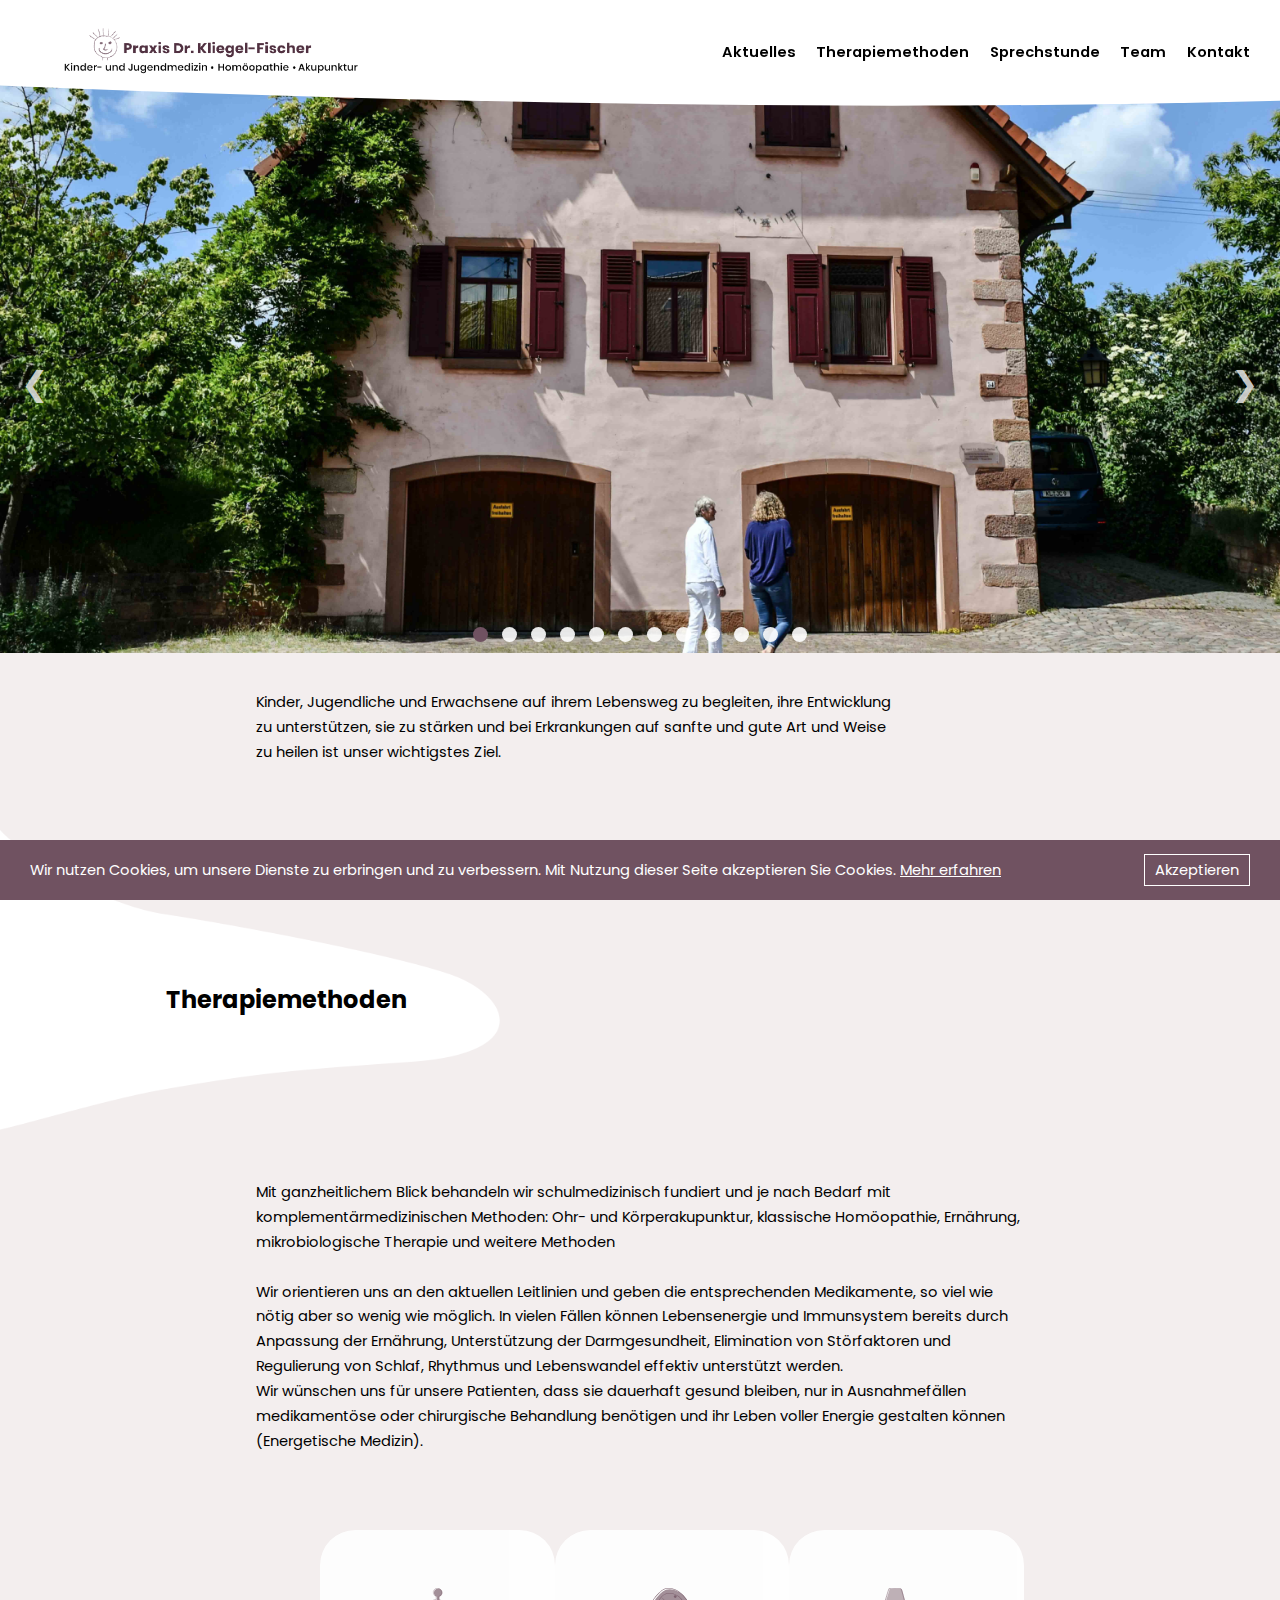
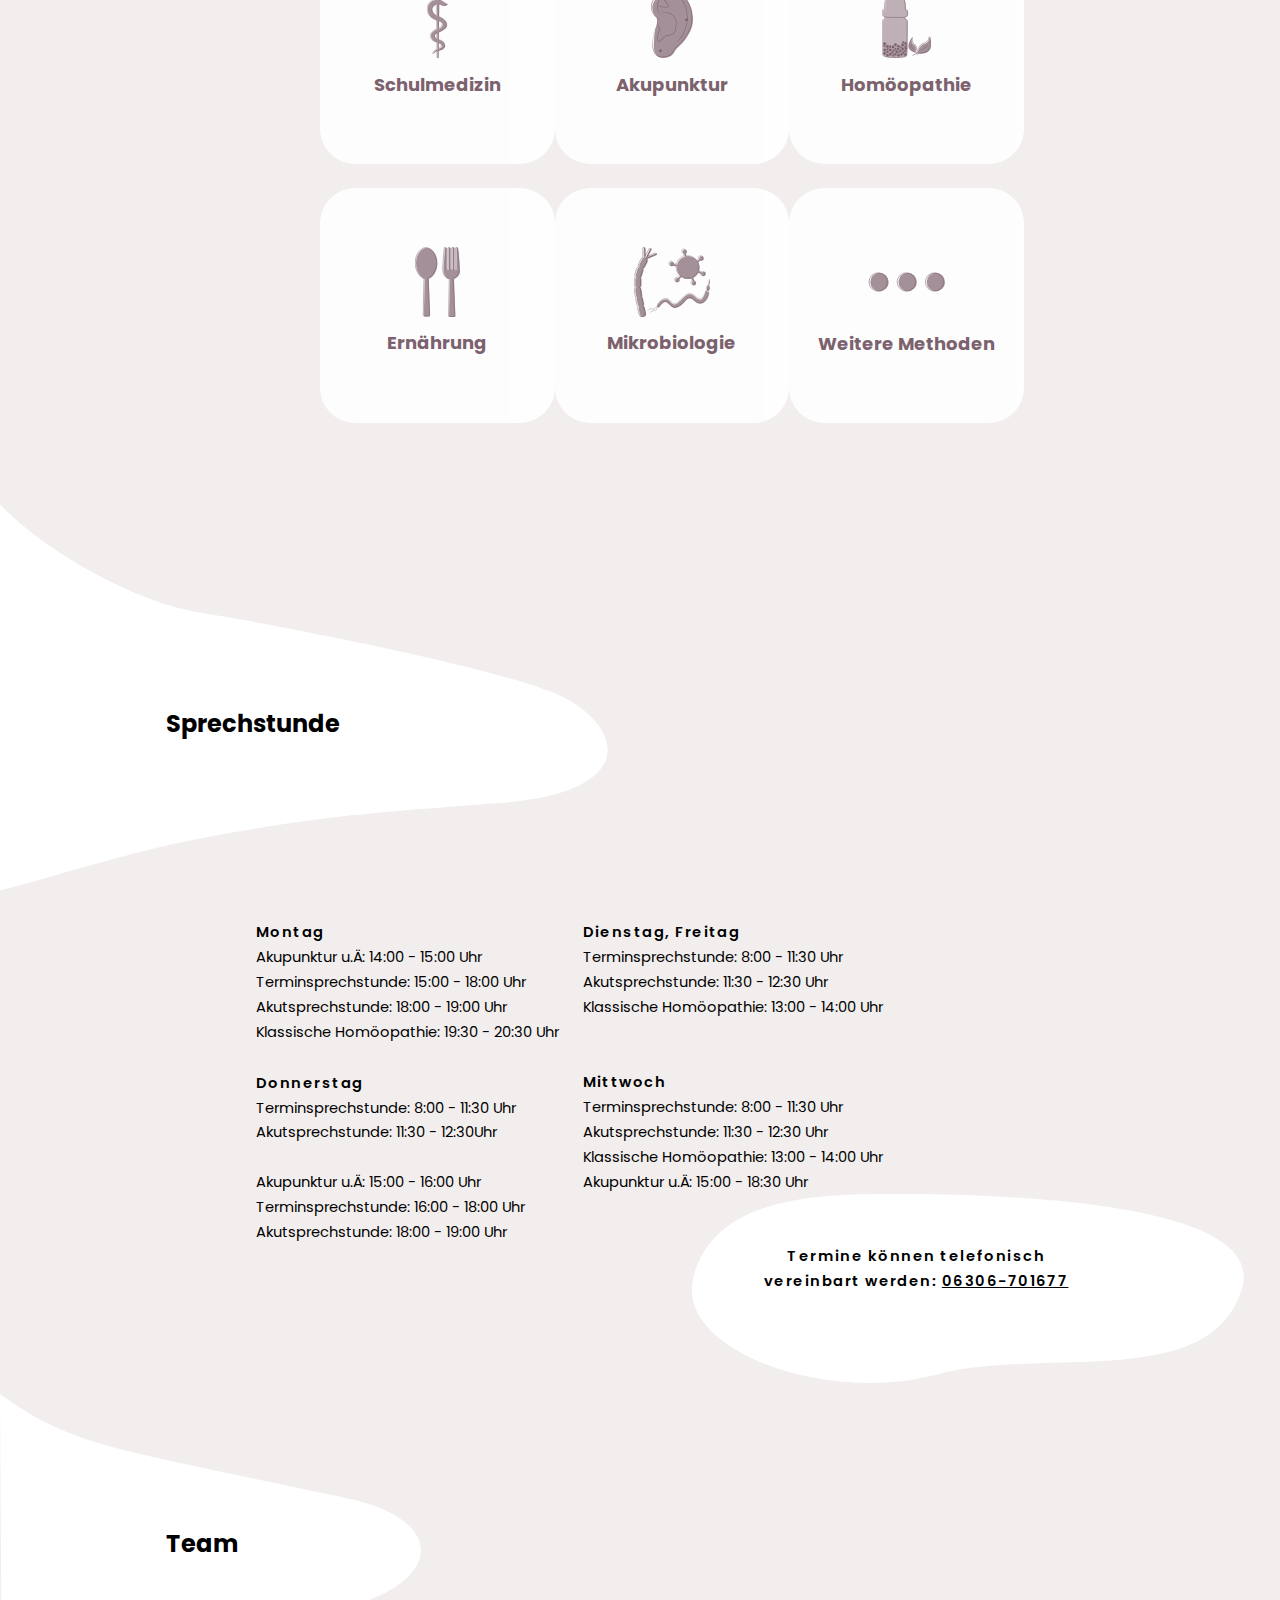
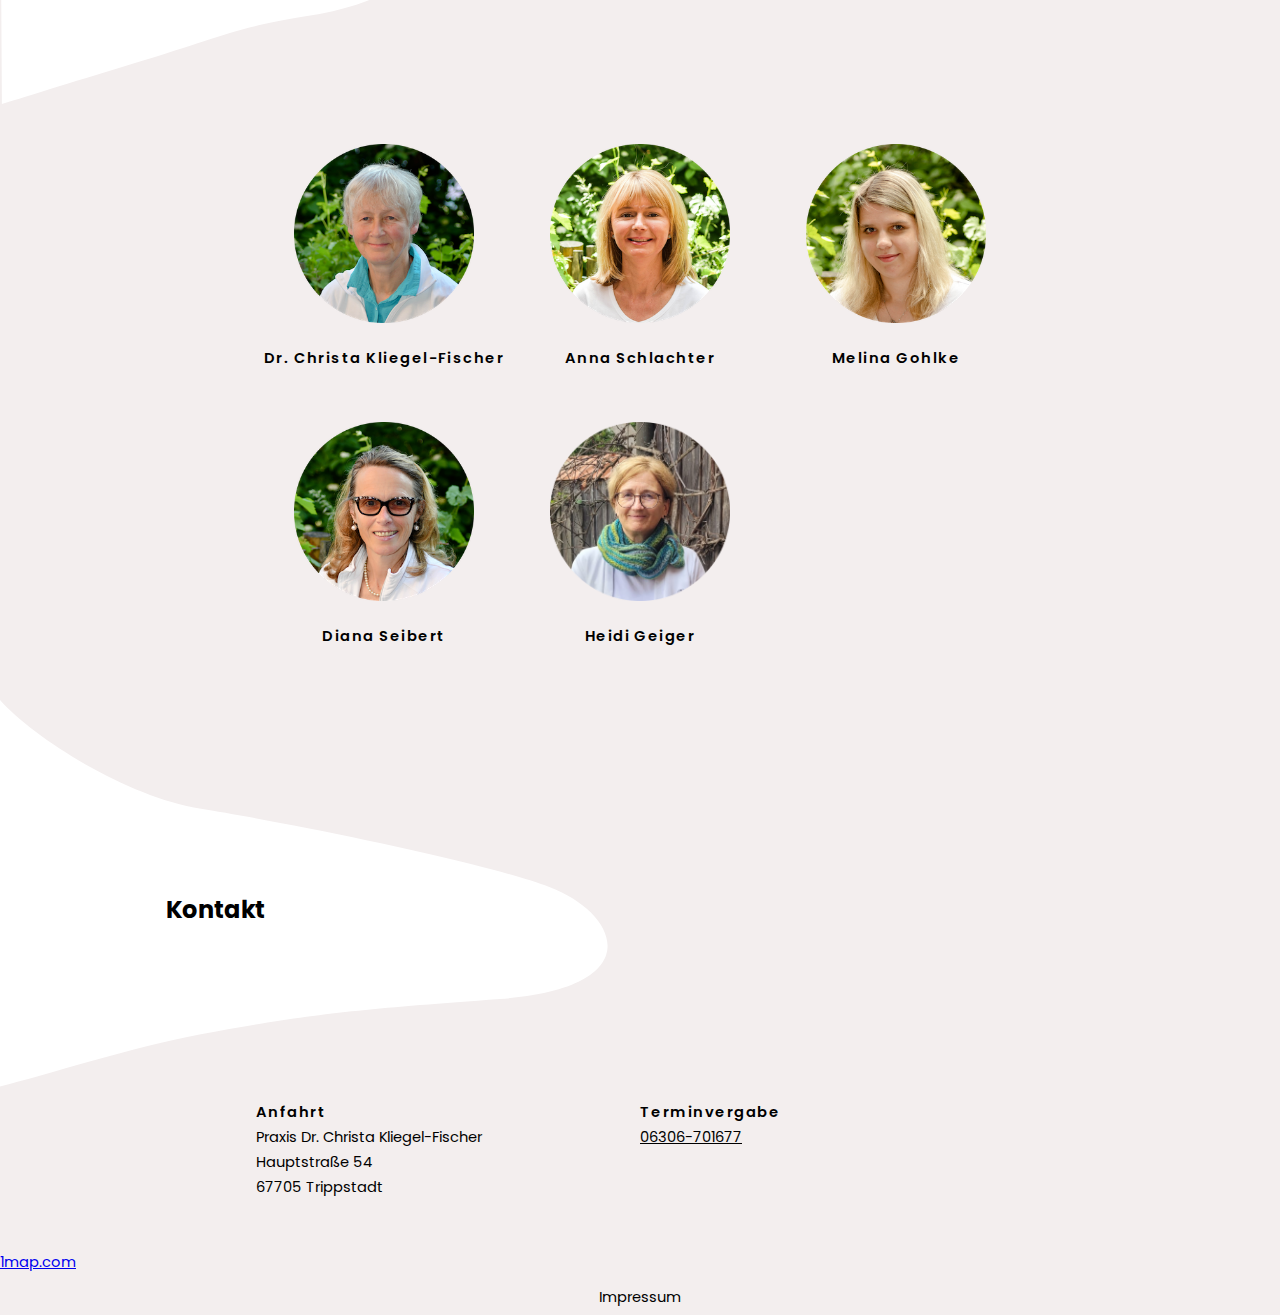
<file: index.html>
<!DOCTYPE html>
<html>
<head>
    <meta charset="utf-8" />
    <meta http-equiv="X-UA-Compatible" content="IE=edge">
    <title>Praxis Dr. med. Christa Kliegel-Fischer | Kinder- und Jugendmedizin, Homöopathie und Akupunktur</title>
    <meta name = "company" content="Arztpraxis Dr. Christa Kliegel-Fischer">
    <meta name="page-language" content="de">
    <meta name="topic" content="Medizin">
    <meta name="description" content="In der Kinderarztpraxis Dr. Kliegel-Fischer werden.....">
    <meta name ="keywords" content="Kaiserslautern, Trippstadt, Kinder- und Jugendmedizin, Homöopathie, Akupunktur, Kinderärztin, Praxis, Dr., Kliegel-Fischer">
    <meta name="viewport" content="width=device-width, initial-scale=1">
    <link rel="stylesheet" type="text/css" media="screen" href="index.css" />
    <link href="https://fonts.googleapis.com/css?family=Poppins:400,600,700,800&display=swap" rel="stylesheet">
    <link href='https://fonts.googleapis.com/css?family=Playfair Display' rel='stylesheet'>
<!-- Global site tag (gtag.js) - Google Analytics -->
<script async src="https://www.googletagmanager.com/gtag/js?id=UA-171563369-1"></script>
<script>
  window.dataLayer = window.dataLayer || [];
  function gtag(){dataLayer.push(arguments);}
  gtag('js', new Date());

  gtag('config', 'UA-171563369-1');
  ga('set', 'anonymizeIp', true);
</script></head>

<body>

<div class="logo_mobile_stick">
    <a class="logo_mobile" href="index.html"><img src="Logo/Logo_mobile_big.png" 
        style=  "height: auto; 
                z-index: 4; 
                display: block;
                margin-left: auto;
                margin-right: auto;
                margin-top: 10px; 
                width: 90%;"></a>
</div> 
 <div class='nav-bck-img'>
    <a class= "icon" onclick="myFunction()" ><img src ="burgermenue.png" style="width: 30px"></a>  
            <div class="navbar" id="nav-bar">       
                    <a class= "linkanimation" onclick="myFunction()" href="index.html#anchor-Kontakt" id= "nav-kontakt" >Kontakt</a> 
                    <a class= "linkanimation" onclick="myFunction()" href="index.html#anchor-team" >Team</a>  
                    <a class= "linkanimation" onclick="myFunction()" href="index.html#anchor-oeffnungszeiten" >Sprechstunde</a>
                    <a class= "linkanimation" onclick="myFunction()" href="index.html#anchor-therapie" >Therapiemethoden</a>
                    <a class= "linkanimation" onclick="myFunction()" href="index.html" >Aktuelles</a>   
            </div>
            <a class="logo_web" href="index.html"><img src="Logo/Logo_web_big.png" style="max-width: 23%; height: auto; margin-top: -80px; z-index: 4;"></a>
            <p id="screensize"></p>
            <script>
                function myFunction() {
                    var z = screen.width; 
                    document.getElementById("screensize").innerHTML = z;
                    console.log(z);
                    if(z <= 440){
                    var x = document.getElementById("nav-bar");
                    if (x.className === "navbar") {
                        x.className += "responsive";
                    } else {
                        x.className = "navbar";
                    }
                    }
                }
                function onClick() {
                    var x = document.getElementById("nav-bar");
                    x.className = "navbar";
                }
            </script>
</div>  
<div class="maxoverall">
    <div class="container-intro_new"> 
        <div class= "slideshow_new">
            <div class="pic-slideshow">
                <img class="picture_new" src="picutres/Roulette_new2/01_haus.jpg">
                <img class="picture_new" src="picutres/Roulette_new2/02_rezeption.jpg">
                <img class="picture_new" src="picutres/Roulette_new2/03_warten.jpg">  
                <img class="picture_new" src="picutres/Roulette_new2/14_Warteraum.jpg">  
                <img class="picture_new" src="picutres/Roulette_new2/05_warten.jpg">
                <img class="picture_new" src="picutres/Roulette_new2/04_warten.jpg">
                <img class="picture_new" src="picutres/Roulette_new2/06_u-sued.jpg">   
                <img class="picture_new" src="picutres/Roulette_new2/08_sued.jpg">  
                <img class="picture_new" src="picutres/Roulette_new2/09_west.jpg">
                <img class="picture_new" src="picutres/Roulette_new2/10_u_west.jpg">
                <img class="picture_new" src="picutres/Roulette_new2/11_west.jpg">   
                <img class="picture_new" src="picutres/Roulette_new2/12_door.jpg">        

                <div class="button-carusell-collection">
                    <button class="button-carusell button-left" id="prev" onclick="plusSlides(-1)">&#10094;</button>
                    <button class="button-carusell button-right" id="next" onclick="plusSlides(+1)">&#10095;</button>
                </div>  
            </div>
            <div class="dot-collection">
                <span class="dot" onclick='currentSlide(1)'></span>
                <span class="dot" onclick='currentSlide(2)'></span>
                <span class="dot" onclick='currentSlide(3)'></span>
                <span class="dot" onclick='currentSlide(4)'></span>
                <span class="dot" onclick='currentSlide(5)'></span>
                <span class="dot" onclick='currentSlide(6)'></span>
                <span class="dot" onclick='currentSlide(7)'></span>
                <span class="dot" onclick='currentSlide(8)'></span>
                <span class="dot" onclick='currentSlide(9)'></span>
                <span class="dot" onclick='currentSlide(10)'></span>
                <span class="dot" onclick='currentSlide(11)'></span>
                <span class="dot" onclick='currentSlide(12)'></span>
            </div>
        </div> 
    </div>
        <!-- new Slide Show -->
        <script>

        var slideIndex = 1;
        var myTimer;
        var slideshowContainer;

        window.addEventListener("load",function() {
            showSlides(slideIndex);
            myTimer = setInterval(function(){plusSlides(1)}, 3000);
        })

        slideshowContainer = document.getElementsByClassName('slideshow-inner')[0];

        function plusSlides(n){
            clearInterval(myTimer);
            if (n < 0){
                showSlides(slideIndex -= 1);
            } else {
                showSlides(slideIndex += 1); 
            }
            if (n === -1){
                myTimer = setInterval(function(){plusSlides(n + 2)}, 3000);
            } else {
                myTimer = setInterval(function(){plusSlides(n + 1)}, 3000);
            }
        }

        function currentSlide(n){
            clearInterval(myTimer);
            myTimer = setInterval(function(){plusSlides(n + 1)}, 3000);
            showSlides(slideIndex = n);
        }

            function showSlides(n){
                var i;
                var slides = document.getElementsByClassName("picture_new");
                var dots = document.getElementsByClassName("dot");
                if (n > slides.length) {slideIndex = 1}
                if (n < 1) {slideIndex = slides.length}
                for (i = 0; i < slides.length; i++) {
                    slides[i].style.display = "none";
                }
                for (i = 0; i < dots.length; i++) {
                    dots[i].className = dots[i].className.replace(" active", "");
                }
                slides[slideIndex-1].style.display = "block";
                dots[slideIndex-1].className += " active";
            }
            pause = () => {
                clearInterval(myTimer);
            }

            resume = () =>{
                clearInterval(myTimer);
                myTimer = setInterval(function(){plusSlides(slideIndex)}, 3000);
            }
        </script>
</div>
    <div class="intro_new">
        <p>Kinder, Jugendliche und Erwachsene auf ihrem Lebensweg zu begleiten, ihre Entwicklung zu unterstützen, 
        sie zu stärken und bei Erkrankungen auf sanfte und gute Art und Weise zu heilen ist unser wichtigstes Ziel. 
        </p>
        <br> 
    </div>
    <div class="dividerMethod">
        <h2 class="text-divider" id= "anchor-therapie">Therapiemethoden</h2>
    </div>

    <div id="methods"> 
        <p>Mit ganzheitlichem Blick behandeln wir schulmedizinisch fundiert und je nach Bedarf mit komplementärmedizinischen Methoden: 
            Ohr- und Körperakupunktur, klassische Homöopathie, Ernährung, mikrobiologische Therapie und weitere Methoden </p>
        <br>
        <p>Wir orientieren uns an den aktuellen Leitlinien und geben die entsprechenden Medikamente, so viel wie nötig aber so wenig 
            wie möglich. In vielen Fällen können Lebensenergie und Immunsystem bereits durch Anpassung der Ernährung, Unterstützung 
            der Darmgesundheit, Elimination von Störfaktoren und Regulierung von Schlaf, Rhythmus und Lebenswandel effektiv unterstützt 
            werden.
            <br>
            Wir wünschen uns für unsere Patienten, dass sie dauerhaft gesund bleiben, nur in Ausnahmefällen medikamentöse oder 
            chirurgische Behandlung benötigen und ihr Leben voller  Energie gestalten können (Energetische Medizin).</p>
    </div>

    <div class= 'container-methods'>
        <div class='cellm cell-schul'> 
            <a class= "button" href="schulmedizin.html">
                <img class="pic-meth" src='schul.svg'> 
                <h3 class="icon-text">Schulmedizin</h3>
            </a>
            </div>
        <div class='cellm cell-aku'>
            <a class= "button" href="akupunktur.html">
                <img class="pic-meth" src='aku.svg'>
                <h3 class="icon-text">Akupunktur</h3>
            </a>
            </div>
        <div class='cellm cell-hom'>
            <a class= "button" href="homoeopathie.html">
                <img class="pic-meth" src='hom.svg'>
                <h3 class="icon-text">Homöopathie</h3>
            </a>
            </div>
        <div class='cellm cell-ern'>
            <a class= "button" href="ernaerung.html">
                <img class="pic-meth" src='er.svg'>
                <h3 class="icon-text">Ernährung</h3>
            </a>
            </div>
        <div class='cellm cell-mik'>
            <a class= "button" href="mikrobiologie.html">
                <img class="pic-meth" src='mikro.svg'>
                <h3 class="icon-text">Mikrobiologie</h3>
            </a>
        </div>
        <div class='cellm cell-wei'>
            <a class= "button" href="weitereMethoden.html">
                <img class="pic-meth" id="pic-weiter" src='weiter.svg'>
                <h3 class="icon-text">Weitere Methoden</h3>
            </a>
            </div>
    </div>

    <div class="resp-methoden">
        <button class="button-methode"> <a class="resp-btn-methoden" href=schulmedizin.html> <img class="pic-small" src='schul.svg'>Schulmedizin</a></button>
    </div>
    <div class="resp-methoden">
        <button class="button-methode"> <a class="resp-btn-methoden" href=akupunktur.html> <img class="pic-small" src='aku.svg'>Akupunktur</a></button>
    </div> 
    <div class="resp-methoden">  
        <button class="button-methode"> <a class="resp-btn-methoden" href=homoeopathie.html> <img class="pic-small" src='hom.svg'>Homöopathie</a></button>
    </div>
    <div class="resp-methoden">
        <button class="button-methode"> <a class="resp-btn-methoden" href=ernaerung.html> <img class="pic-small" src='er.svg'>Ernährung</a></button>
    </div> 
    <div class="resp-methoden">
        <button class="button-methode"> <a class="resp-btn-methoden" href=mikrobiologie.html> <img class="pic-small" id="mikro-small" src='mikro.svg'>Mikrobiologie</a></button>
    </div>
    <div class="resp-methoden">
        <button class="button-methode"> <a class="resp-btn-methoden" href=weitereMethoden.html> <img class="pic-small" id="weitere-small" 
            source media="(max-width: 440px)" srcset="weitere_Mobile.svg"> 
            Weitere Methoden</a></button>
    </div>

    <div class="dividerSprechstunde">
            <h2 class="text-divider" id= "anchor-oeffnungszeiten">Sprechstunde</h2>
    </div>

    <div class= 'container-sprechstunde'>
        <div class='cellS cell-Montag'>
            <h4>Montag</h4>
            <p>Akupunktur u.Ä: 14:00 - 15:00 Uhr</p>
            <p>Terminsprechstunde: 15:00 - 18:00 Uhr</p>
            <p>Akutsprechstunde: 18:00 - 19:00 Uhr</p>
            <p>Klassische Homöopathie: 19:30 - 20:30 Uhr</p>
        </div>
        <div class='cellS cell-DiMiFr'>
            <h4>Dienstag, Freitag</h4>
            <p>Terminsprechstunde: 8:00 - 11:30 Uhr</p>
            <p>Akutsprechstunde: 11:30 - 12:30 Uhr</p>
            <p>Klassische Homöopathie: 13:00 - 14:00 Uhr</p>
        </div>
        <div class='cellS cell-Do'>
            <h4>Donnerstag</h4>
            <p>Terminsprechstunde: 8:00 - 11:30 Uhr</p>
            <p>Akutsprechstunde: 11:30 - 12:30Uhr</p>
            <br>
            <p>Akupunktur u.Ä: 15:00 - 16:00 Uhr</p>
            <p>Terminsprechstunde: 16:00 - 18:00 Uhr</p>
            <p>Akutsprechstunde: 18:00 - 19:00 Uhr</p>
        </div>
        <div class='cellS cell-Sa'>
            <h4>Mittwoch</h4>
            <p>Terminsprechstunde: 8:00 - 11:30 Uhr</p>
            <p>Akutsprechstunde: 11:30 - 12:30 Uhr</p>
            <p>Klassische Homöopathie: 13:00 - 14:00 Uhr</p>
            <p>Akupunktur u.Ä: 15:00 - 18:30 Uhr</p>
        </div>
    </div>

    <div class="sprechstunde-background">
        <h4 id='terminvereinbarung'>Termine können telefonisch vereinbart werden: <a class="telefonnummer" href="tel:+496306701677">06306-701677</a></h4>
    </div>

    <div class="button-termin-box">
    <button class="button-termin" id="button-termin-resp"> <a class="telefonnummer" id="btn-tel" href="tel:+496306701677">  Termin vereinbaren  </a></button>
    </div>

    <div class="dividerTeam">
            <h2 class="text-divider" id= "anchor-team">Team</h2>
    </div>

    <div class= 'container-team'>
        <div class= 'cellT'>
            <img class= 'mitarbeiter-pic' src='picutres/Mitarbeiter/Christa.png'>
            <h4>Dr. Christa Kliegel-Fischer</h4>
        </div>
        <div class= 'cellT'>
            <img class= 'mitarbeiter-pic' src='picutres/Mitarbeiter/Anna.png'>
            <h4>Anna Schlachter</h4>
        </div>
        <div class= 'cellT'>
            <img class= 'mitarbeiter-pic' src='picutres/Mitarbeiter/Melina.png'>
            <h4>Melina Gohlke</h4>
        </div>
        <div class= 'cellT'>
            <img class= 'mitarbeiter-pic' src='picutres/Mitarbeiter/Diana.png'>
            <h4>Diana Seibert</h4>
        </div>
        <div class= 'cellT'>
            <img class= 'mitarbeiter-pic' src='picutres/Mitarbeiter/Heidi.png'>
            <h4>Heidi Geiger</h4>
        </div>
    </div>

    <div class="team-slideshow">
        <div class= "slideshow-mitarb">
                <div class=mitarb-Mobile>
                    <img class="mitarbeiter-pics" src='picutres/Mitarbeiter/Christa.png'>
                    <h4 class="Subtitle-Mitarb">Dr. Christa Kliegel-Fischer</h4>
                </div>

                <div class=mitarb-Mobile>
                    <img class="mitarbeiter-pics" src='picutres/Mitarbeiter/Anna.png'>
                    <h4 class="Subtitle-Mitarb">Anna Schlachter</h4>
                </div>

                <div class=mitarb-Mobile>
                    <img class="mitarbeiter-pics" src='picutres/Mitarbeiter/Melina.png'>
                    <h4 class="Subtitle-Mitarb">Melina Gohlke</h4>
                </div>

                <div class=mitarb-Mobile>
                    <img class="mitarbeiter-pics" src='picutres/Mitarbeiter/Diana.png'>
                    <h4 class="Subtitle-Mitarb">Diana Seibert</h4>
                </div>

                <div class=mitarb-Mobile>
                    <img class="mitarbeiter-pics" src='picutres/Mitarbeiter/Heidi.png'>
                    <h4 class="Subtitle-Mitarb">Heidi Geiger</h4>
                </div>
            <div class="button-carusell-collection">
            <button class="button-carusell button-left" onclick="plusDivs(-1)">&#10094;</button>
            <button class="button-carusell button-right" onclick="plusDivs(+1)">&#10095;</button>
            </div>  
        </div>
        <script>
            var slideIndex = 1;
            showDivs(slideIndex);
            
            function plusDivs(n) {
              showDivs(slideIndex += n);
            }
            
            function showDivs(n) {
              var i;
              var x = document.getElementsByClassName("mitarb-Mobile");
              if (n > x.length) {slideIndex = 1}
              if (n < 1) {slideIndex = x.length}
              for (i = 0; i < x.length; i++) {
                x[i].style.display = "none";  
              }
              x[slideIndex-1].style.display = "block";  
            }
            </script>
    </div>
    

    <div class="dividerKontakt">
            <h2 class="text-divider" id= "anchor-Kontakt">Kontakt</h2>
    </div>

    <div class= 'container-kontakt'>
        <div class= 'cellK'>
            <h4>Anfahrt</h4>

            <p>Praxis Dr. Christa Kliegel-Fischer</p>
            <p>Hauptstraße 54</p>
            <p>67705 Trippstadt</p>
        </div>
        <div class= 'cellK cellTermin'>
            <h4>Terminvergabe</h4>

            <a class="telefonnummer" href="tel:+496306701677">06306-701677</a>
        </div>
    </div>
    <div class="maps">
            <div id="wrapper-9cd199b9cc5410cd3b1ad21cab2e54d3">
                <div id="map-9cd199b9cc5410cd3b1ad21cab2e54d3"></div><script>(function () {
                var setting = {"height":500,"width":1748.4,"zoom":15,"queryString":"Hauptstraße 54, Trippstadt, Deutschland","place_id":"ChIJu5o4y9JtlkcRAp7ZBx21tlY","satellite":false,"centerCoord":[49.35707231849979,7.7715967999999975],"cid":"0x56b6b51d07d99e02","cityUrl":"/germany/trippstadt-104317","id":"map-9cd199b9cc5410cd3b1ad21cab2e54d3","embed_id":"100317"};
                var d = document;
                var s = d.createElement('script');
                s.src = 'https://1map.com/js/script-for-user.js?embed_id=100317';
                s.async = true;
                s.onload = function (e) {
                  window.OneMap.initMap(setting)
                };
                var to = d.getElementsByTagName('script')[0];
                to.parentNode.insertBefore(s, to);
              })();</script><a href="https://1map.com/map-embed?embed_id=100317">1map.com</a>
              </div>
    </div>
    <div class="impressum">
        <a class= "impressum-link" href="impressum.html">Impressum</a>
    </div>

    <div id="footer-cookie">
        <span id="description">
              Wir nutzen Cookies, um unsere Dienste zu erbringen und zu verbessern. Mit Nutzung dieser Seite akzeptieren Sie Cookies. <a href="index.html">Mehr erfahren</a>
        </span>
        <span id="accept"><a href="#" title="Akzeptieren">Akzeptieren</a></span>
        </div>
        <script>
        var footerCookie = document.querySelector("#footer-cookie");
        var footerCookieAccept = document.querySelector("#accept");
        if (document.cookie.indexOf("dakitecCookieBanner=") == -1) {
        footerCookie.style.display = "block";
        }
        footerCookieAccept.onclick = function(e) {
        var cookieDate = new Date();
        cookieDate.setTime(new Date().getTime() + 31104000000);
        document.cookie = "dakitecCookieBanner = 1; path=/; secure; expires=" + cookieDate.toUTCString();
        footerCookie.style.display = "none";
        };
        </script>
</body>
</html>
</file>
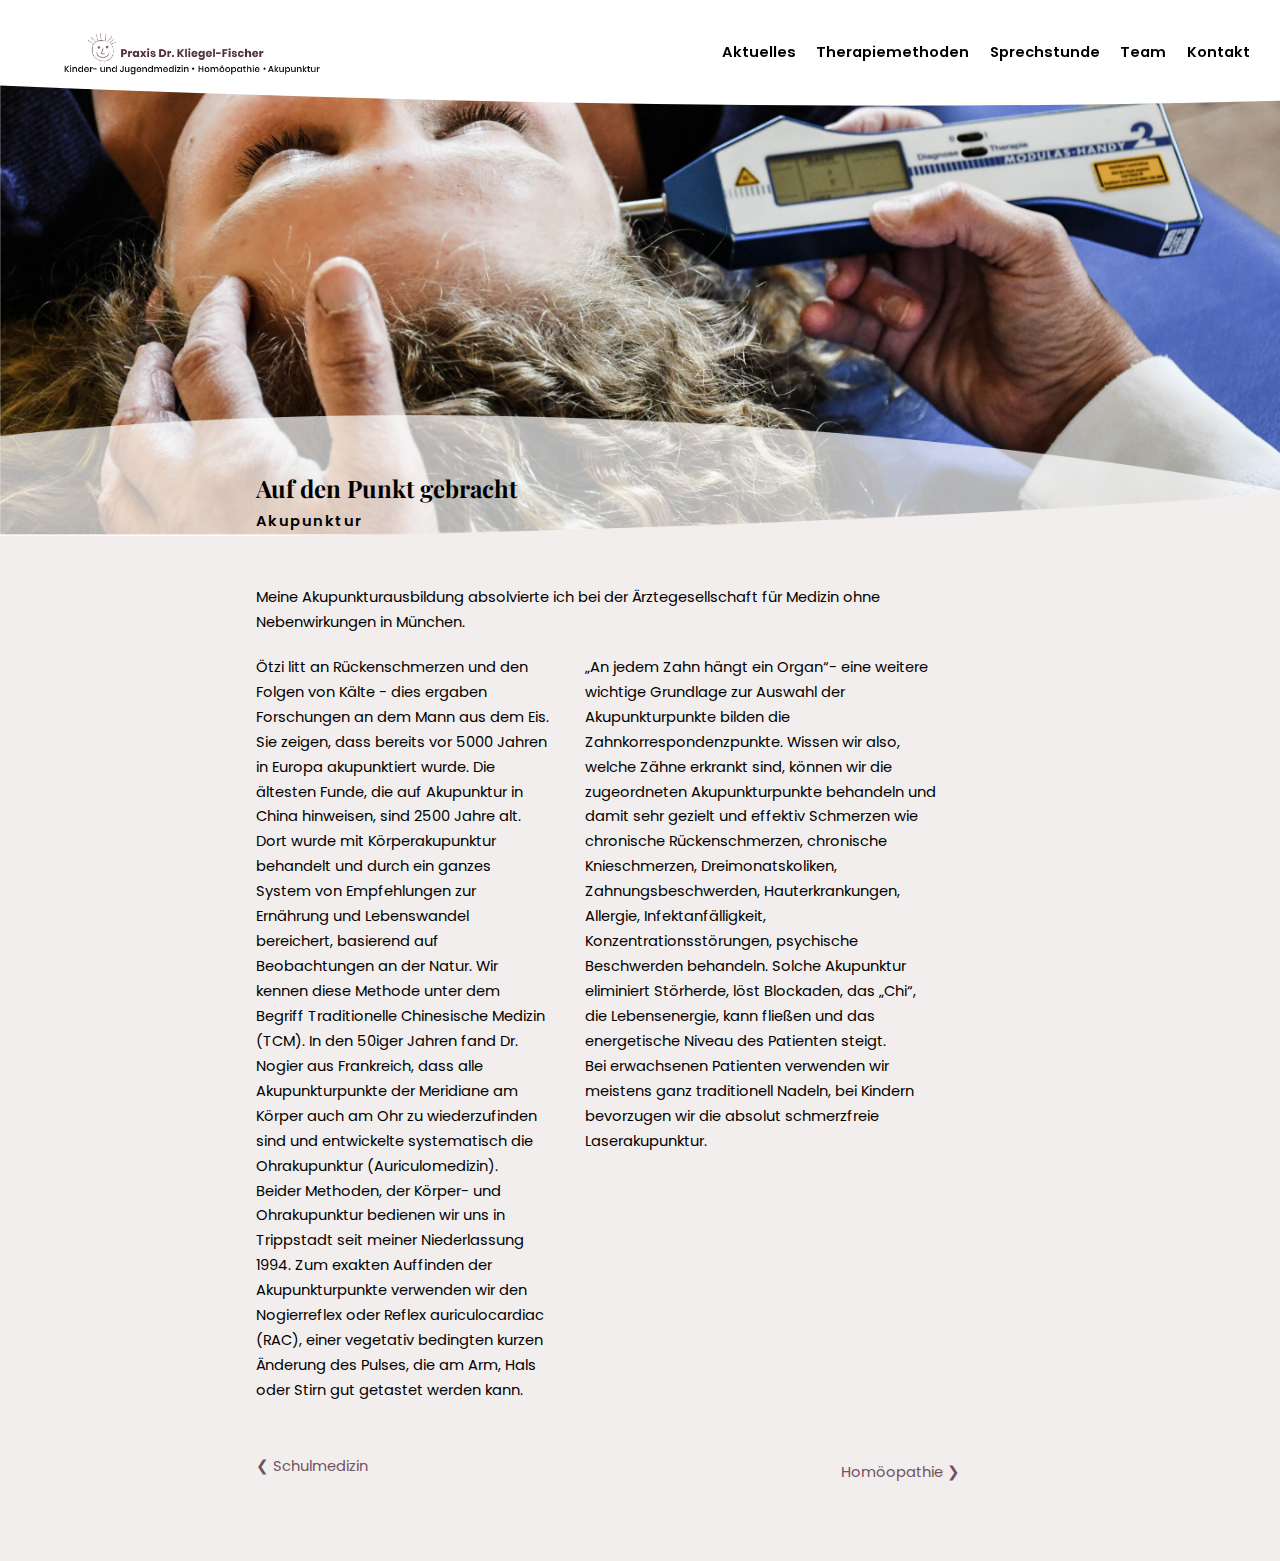
<file: akupunktur.html>
<!DOCTYPE html>
<html>
<head>
    <meta charset="utf-8" />
    <meta http-equiv="X-UA-Compatible" content="IE=edge">
    <title>Praxis Dr. Christa Kliegel-Fischer | Akupunktur</title>
    <meta name = "company" content="Arztpraxis Dr. Christa Kliegel-Fischer">
    <meta name="page-language" content="de">
    <meta name="topic" content="Medizin">
    <meta name="description" content="In der Kinderarztpraxis Dr. Kliegel-Fischer werden.....">
    <meta name ="keywords" content="Kaiserslautern, Trippstadt, Kinder- und Jugendmedizin, Homöopathie, Akupunktur, Kinderärztin, Praxis, Dr., Kliegel-Fischer">
    <meta name="viewport" content="width=device-width, initial-scale=1">
    <link rel="stylesheet" type="text/css" media="screen" href="index.css" />
    <link href="https://fonts.googleapis.com/css?family=Poppins:400,600,700,800&display=swap" rel="stylesheet">
    <link href='https://fonts.googleapis.com/css?family=Playfair Display' rel='stylesheet'>
</head>

<body>
    <div class="logo_mobile_stick">
        <a class="logo_mobile" href="index.html"><img src="Logo/Logo_V3_mobile.png" 
            style=  "height: auto; 
                    z-index: 4; 
                    display: block;
                    margin-left: auto;
                    margin-right: auto;
                    margin-top: 10px; 
                    width: 90%;"></a>
    </div> 
     <div class='nav-bck-img'>
        <a class= "icon" onclick="myFunction()" ><img src ="burgermenue.png" style="width: 30px"></a>  
                <div class="navbar" id="nav-bar">       
                        <a class= "linkanimation" onclick="myFunction()" href="index.html#anchor-Kontakt" id= "nav-kontakt" >Kontakt</a> 
                        <a class= "linkanimation" onclick="myFunction()" href="index.html#anchor-team" >Team</a>  
                        <a class= "linkanimation" onclick="myFunction()" href="index.html#anchor-oeffnungszeiten" >Sprechstunde</a>
                        <a class= "linkanimation" onclick="myFunction()" href="index.html#anchor-therapie" >Therapiemethoden</a>
                        <a class= "linkanimation" onclick="myFunction()" href="index.html" >Aktuelles</a>   
                </div>
                <a class="logo_web" href="index.html"><img src="Logo/Logo_V4_web.png" style="max-width: 20%; height: auto; margin-top: -80px; z-index: 4;"></a>
                <p id="screensize"></p>
                <script>
                    function myFunction() {
                        var z = screen.width; 
                        document.getElementById("screensize").innerHTML = z;
                        console.log(z);
                        if(z <= 440){
                        var x = document.getElementById("nav-bar");
                        if (x.className === "navbar") {
                            x.className += "responsive";
                        } else {
                            x.className = "navbar";
                        }
                        }
                    }
                    function onClick() {
                        var x = document.getElementById("nav-bar");
                        x.className = "navbar";
                    }
                </script>
    </div>  

    <img class= "pic-therapie-header" src='picutres/Banner/Akupunktur.png'>
    <!--<img class= "background-therapie-header" src='Therapie_header_background.png'> -->

    <div class= "title-therapie"> 
        <h1>Auf den Punkt gebracht</h1>
        <p class="subtitle-therapie"><h4>Akupunktur</h4></p>
    </div>

    <div class= 'container-Schulmedizin'>
        <div class= "intro-therapie">
                <p>Meine Akupunkturausbildung  absolvierte ich bei der Ärztegesellschaft für Medizin ohne Nebenwirkungen in München.</p>
        </div>
        <div class= "p-left">
                <p class= 'therapie-coloum'>
                        Ötzi litt an Rückenschmerzen und den Folgen von Kälte - dies ergaben Forschungen an dem Mann aus dem Eis. 
                        Sie zeigen, dass bereits vor 5000 Jahren in Europa akupunktiert wurde. Die ältesten Funde, die auf Akupunktur 
                        in China hinweisen, sind 2500 Jahre alt. Dort wurde mit Körperakupunktur behandelt und durch ein ganzes System 
                        von Empfehlungen zur Ernährung und Lebenswandel bereichert, basierend auf Beobachtungen an der Natur. Wir kennen 
                        diese Methode unter dem Begriff Traditionelle Chinesische Medizin (TCM). In den 50iger Jahren fand Dr. Nogier aus 
                        Frankreich, dass alle Akupunkturpunkte der Meridiane am Körper auch am Ohr zu wiederzufinden sind und entwickelte 
                        systematisch die Ohrakupunktur (Auriculomedizin). <br>
                        Beider Methoden, der Körper- und Ohrakupunktur bedienen wir uns in Trippstadt seit meiner Niederlassung 1994. 
                        Zum exakten Auffinden der Akupunkturpunkte verwenden wir den Nogierreflex oder Reflex auriculocardiac (RAC), 
                        einer vegetativ bedingten kurzen Änderung des Pulses, die am Arm, Hals oder Stirn gut getastet werden kann. 
                </p>
        </div>
        <div class= "p-right">
                <p class= 'therapie-coloum'>
                        „An jedem Zahn hängt ein Organ“- eine weitere wichtige Grundlage zur Auswahl der Akupunkturpunkte bilden die 
                        Zahnkorrespondenzpunkte. Wissen wir also, welche Zähne erkrankt sind, können wir die zugeordneten Akupunkturpunkte 
                        behandeln und damit sehr gezielt und effektiv Schmerzen wie chronische  Rückenschmerzen, chronische 
                        Knieschmerzen, Dreimonatskoliken, Zahnungsbeschwerden, Hauterkrankungen, Allergie, Infektanfälligkeit, 
                        Konzentrationsstörungen, psychische Beschwerden behandeln. Solche Akupunktur eliminiert Störherde, löst Blockaden, 
                        das „Chi“, die Lebensenergie, kann fließen und  das energetische Niveau des Patienten steigt. 
                        <br>
                        Bei erwachsenen Patienten verwenden wir meistens ganz traditionell Nadeln, bei Kindern bevorzugen wir die absolut 
                        schmerzfreie Laserakupunktur.

                </p>
        </div>
        <div class= "b-left">
            <a class= "button" href="schulmedizin.html">
                &#10094; Schulmedizin
            </a>
        </div>
        <div class= "b-right">
        <a class= "button" href="homoeopathie.html">
            Homöopathie &#10095;
        </a>
        </div>
    </div>
</body>
</html>
</file>
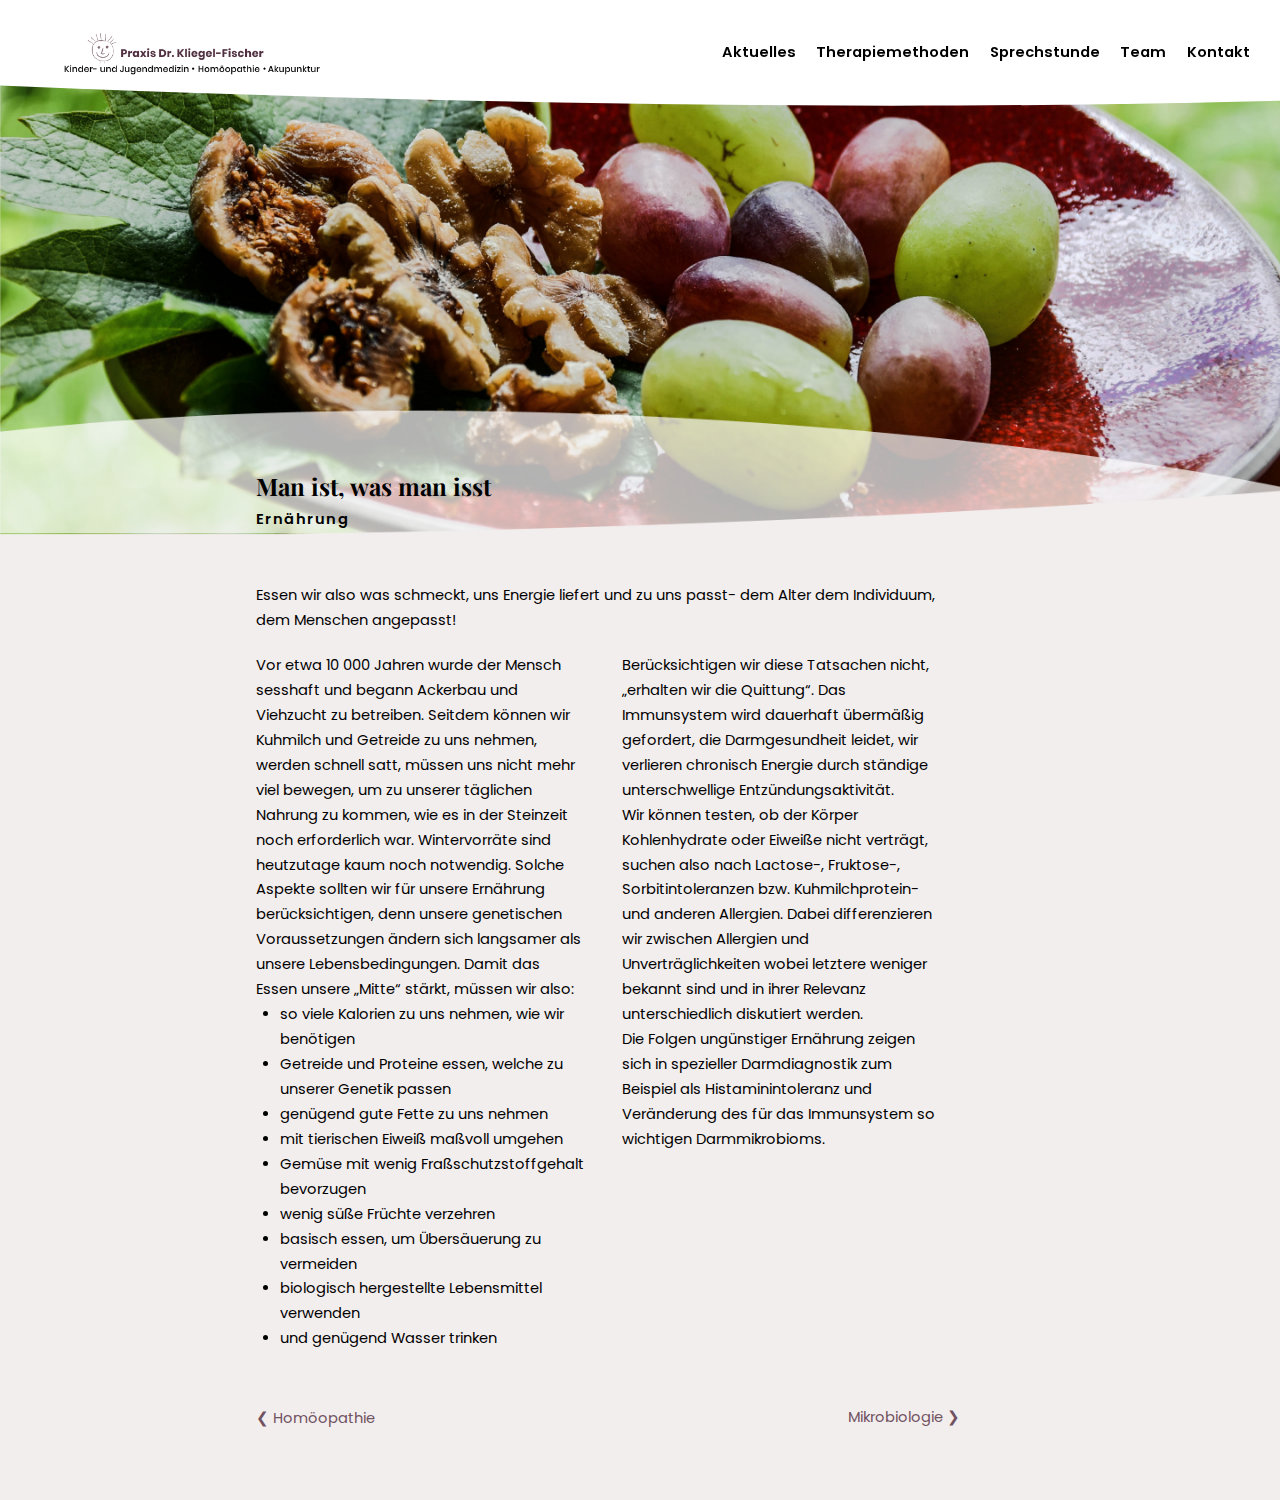
<file: ernaerung.html>
<!DOCTYPE html>
<html>
<head>
    <meta charset="utf-8" />
    <meta http-equiv="X-UA-Compatible" content="IE=edge">
    <title>Praxis Dr. Christa Kliegel-Fischer | Ernährung</title>
    <meta name = "company" content="Arztpraxis Dr. Christa Kliegel-Fischer">
    <meta name="page-language" content="de">
    <meta name="topic" content="Medizin">
    <meta name="description" content="In der Kinderarztpraxis Dr. Kliegel-Fischer werden.....">
    <meta name ="keywords" content="Kaiserslautern, Trippstadt, Kinder- und Jugendmedizin, Homöopathie, Akupunktur, Kinderärztin, Praxis, Dr., Kliegel-Fischer">
    <meta name="viewport" content="width=device-width, initial-scale=1">
    <link rel="stylesheet" type="text/css" media="screen" href="index.css" />
    <link href="https://fonts.googleapis.com/css?family=Poppins:400,600,700,800&display=swap" rel="stylesheet">
    <link href='https://fonts.googleapis.com/css?family=Playfair Display' rel='stylesheet'>
</head>

<body>
    <div class="logo_mobile_stick">
        <a class="logo_mobile" href="index.html"><img src="Logo/Logo_V3_mobile.png" 
            style=  "height: auto; 
                    z-index: 4; 
                    display: block;
                    margin-left: auto;
                    margin-right: auto;
                    margin-top: 10px; 
                    width: 90%;"></a>
    </div> 
     <div class='nav-bck-img'>
        <a class= "icon" onclick="myFunction()" ><img src ="burgermenue.png" style="width: 30px"></a>  
                <div class="navbar" id="nav-bar">       
                        <a class= "linkanimation" onclick="myFunction()" href="index.html#anchor-Kontakt" id= "nav-kontakt" >Kontakt</a> 
                        <a class= "linkanimation" onclick="myFunction()" href="index.html#anchor-team" >Team</a>  
                        <a class= "linkanimation" onclick="myFunction()" href="index.html#anchor-oeffnungszeiten" >Sprechstunde</a>
                        <a class= "linkanimation" onclick="myFunction()" href="index.html#anchor-therapie" >Therapiemethoden</a>
                        <a class= "linkanimation" onclick="myFunction()" href="index.html" >Aktuelles</a>   
                </div>
                <a class="logo_web" href="index.html"><img src="Logo/Logo_V4_web.png" style="max-width: 20%; height: auto; margin-top: -80px; z-index: 4;"></a>
                <p id="screensize"></p>
                <script>
                    function myFunction() {
                        var z = screen.width; 
                        document.getElementById("screensize").innerHTML = z;
                        console.log(z);
                        if(z <= 440){
                        var x = document.getElementById("nav-bar");
                        if (x.className === "navbar") {
                            x.className += "responsive";
                        } else {
                            x.className = "navbar";
                        }
                        }
                    }
                    function onClick() {
                        var x = document.getElementById("nav-bar");
                        x.className = "navbar";
                    }
                </script>
    </div> 

    <img class= "pic-therapie-header" src='picutres/Banner/Ernaehrung.png'>
    <!--<img class= "background-therapie-header" src='Therapie_header_background.png'> -->

    <div class= "title-therapie"> 
        <h1>Man ist, was man isst</h1>
        <p class="subtitle-therapie"><h4>Ernährung</h4></p>
    </div>

    <div class= 'container-Schulmedizin'>
        <div class= "intro-therapie">
                <p>Essen wir also was schmeckt, uns Energie liefert und zu uns passt- dem Alter dem Individuum, dem Menschen angepasst! 
                </p>
        </div>
        <div class= "p-left">
                <p class= 'therapie-coloum'>
                        Vor etwa 10 000 Jahren wurde der Mensch sesshaft und begann Ackerbau und Viehzucht zu betreiben. Seitdem können 
                        wir Kuhmilch und Getreide zu uns nehmen, werden schnell satt, müssen uns nicht mehr viel bewegen, um zu unserer 
                        täglichen Nahrung zu kommen, wie es in der Steinzeit noch erforderlich war. Wintervorräte sind heutzutage kaum 
                        noch notwendig. Solche Aspekte sollten wir für unsere Ernährung berücksichtigen, denn unsere genetischen Voraussetzungen 
                        ändern sich langsamer als unsere Lebensbedingungen. Damit das Essen unsere „Mitte“ stärkt, müssen wir also:  
                    <ul id='ul'>
                       <li> so viele Kalorien zu uns nehmen, wie wir benötigen</li>
                       <li> Getreide und Proteine essen, welche zu unserer Genetik passen </li>
                       <li> genügend gute Fette zu uns nehmen </li>
                       <li> mit tierischen Eiweiß maßvoll umgehen </li>
                       <li> Gemüse mit wenig Fraßschutzstoffgehalt bevorzugen </li>
                       <li> wenig süße Früchte verzehren </li>
                       <li> basisch essen, um Übersäuerung zu vermeiden </li>
                       <li> biologisch hergestellte Lebensmittel verwenden </li>
                       <li> und genügend Wasser trinken  </li>
                    </ul>
                </p>
        </div>
        <div class= "p-right">
                <p class= 'therapie-coloum'>
                        Berücksichtigen wir diese Tatsachen nicht, „erhalten wir die Quittung“. Das Immunsystem wird dauerhaft übermäßig 
                        gefordert, die Darmgesundheit leidet, wir verlieren chronisch Energie durch ständige unterschwellige 
                        Entzündungsaktivität. <br>
                        Wir können testen, ob der Körper Kohlenhydrate oder Eiweiße nicht verträgt, suchen also nach Lactose-, Fruktose-,
                        Sorbitintoleranzen bzw. Kuhmilchprotein- und anderen Allergien. Dabei differenzieren wir zwischen Allergien und 
                        Unverträglichkeiten wobei letztere weniger bekannt sind und in ihrer Relevanz unterschiedlich diskutiert werden.
                        <br>
                        Die Folgen ungünstiger Ernährung zeigen sich in spezieller Darmdiagnostik zum Beispiel als Histaminintoleranz 
                        und Veränderung des für das Immunsystem so wichtigen Darmmikrobioms.

                </p>
        </div>
        <div class= "b-left">
                <a class= "button" href="homoeopathie.html">
                    &#10094; Homöopathie
                    </a>
        </div>
        <div class= "b-right">
        <a class= "button" href="mikrobiologie.html">
            Mikrobiologie &#10095;
        </a>
        </div>
    </div>
</body>
</html>
</file>
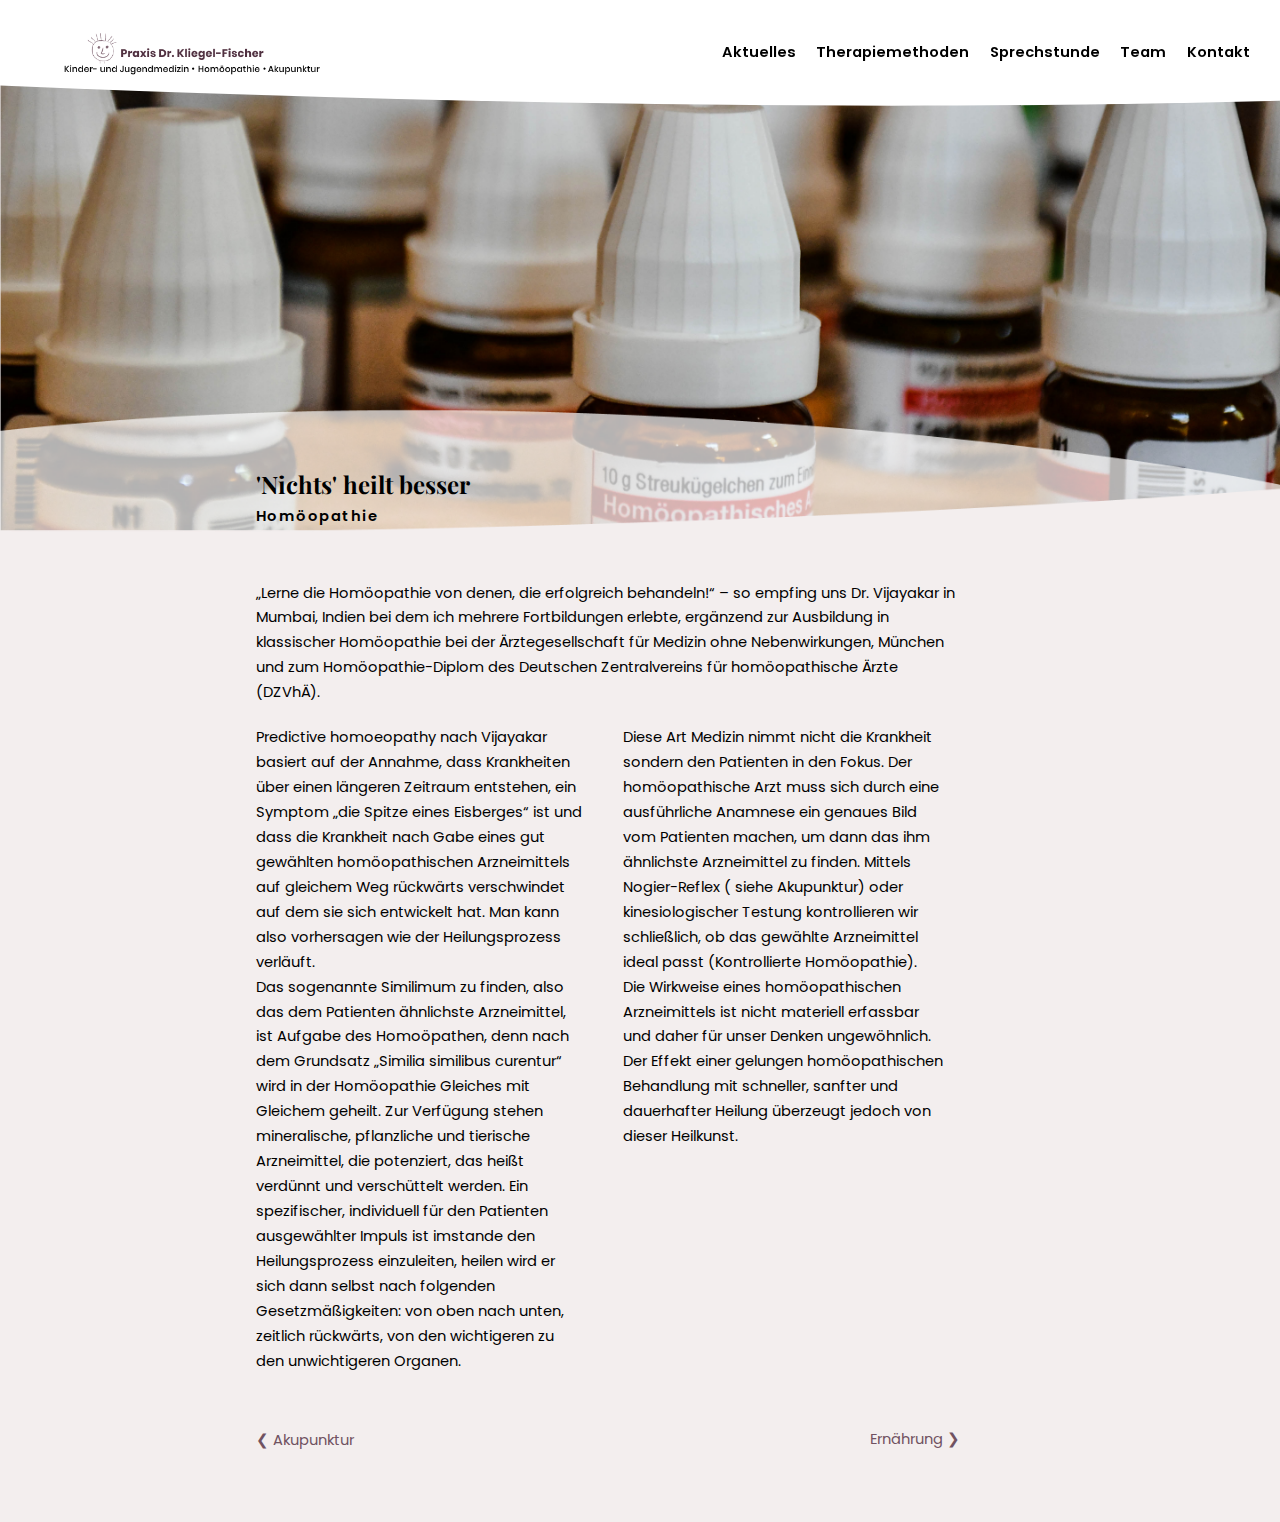
<file: homoeopathie.html>
<!DOCTYPE html>
<html>
<head>
    <meta charset="utf-8" />
    <meta http-equiv="X-UA-Compatible" content="IE=edge">
    <title>Praxis Dr. Christa Kliegel-Fischer | Homöopathie</title>
    <meta name = "company" content="Arztpraxis Dr. Christa Kliegel-Fischer">
    <meta name="page-language" content="de">
    <meta name="topic" content="Medizin">
    <meta name="description" content="In der Kinderarztpraxis Dr. Kliegel-Fischer werden.....">
    <meta name ="keywords" content="Kaiserslautern, Trippstadt, Kinder- und Jugendmedizin, Homöopathie, Akupunktur, Kinderärztin, Praxis, Dr., Kliegel-Fischer">
    <meta name="viewport" content="width=device-width, initial-scale=1">
    <link rel="stylesheet" type="text/css" media="screen" href="index.css" />
    <link href="https://fonts.googleapis.com/css?family=Poppins:400,600,700,800&display=swap" rel="stylesheet">
    <link href='https://fonts.googleapis.com/css?family=Playfair Display' rel='stylesheet'>
</head>

<body>
    <div class="logo_mobile_stick">
        <a class="logo_mobile" href="index.html"><img src="Logo/Logo_V3_mobile.png" 
            style=  "height: auto; 
                    z-index: 4; 
                    display: block;
                    margin-left: auto;
                    margin-right: auto;
                    margin-top: 10px; 
                    width: 90%;"></a>
    </div> 
     <div class='nav-bck-img'>
        <a class= "icon" onclick="myFunction()" ><img src ="burgermenue.png" style="width: 30px"></a>  
                <div class="navbar" id="nav-bar">       
                        <a class= "linkanimation" onclick="myFunction()" href="index.html#anchor-Kontakt" id= "nav-kontakt" >Kontakt</a> 
                        <a class= "linkanimation" onclick="myFunction()" href="index.html#anchor-team" >Team</a>  
                        <a class= "linkanimation" onclick="myFunction()" href="index.html#anchor-oeffnungszeiten" >Sprechstunde</a>
                        <a class= "linkanimation" onclick="myFunction()" href="index.html#anchor-therapie" >Therapiemethoden</a>
                        <a class= "linkanimation" onclick="myFunction()" href="index.html" >Aktuelles</a>   
                </div>
                <a class="logo_web" href="index.html"><img src="Logo/Logo_V4_web.png" style="max-width: 20%; height: auto; margin-top: -80px; z-index: 4;"></a>
                <p id="screensize"></p>
                <script>
                    function myFunction() {
                        var z = screen.width; 
                        document.getElementById("screensize").innerHTML = z;
                        console.log(z);
                        if(z <= 440){
                        var x = document.getElementById("nav-bar");
                        if (x.className === "navbar") {
                            x.className += "responsive";
                        } else {
                            x.className = "navbar";
                        }
                        }
                    }
                    function onClick() {
                        var x = document.getElementById("nav-bar");
                        x.className = "navbar";
                    }
                </script>
    </div> 

    <img class= "pic-therapie-header" src='picutres/Banner/Homoeopathie.png'>
    <!--<img class= "background-therapie-header" src='Therapie_header_background.png'> -->

    <div class= "title-therapie"> 
        <h1>'Nichts' heilt besser</h1>
        <p class="subtitle-therapie"><h4>Homöopathie</h4></p>
    </div>

    <div class= 'container-Schulmedizin'>
        <div class= "intro-therapie">
                <p>„Lerne die Homöopathie von denen, die erfolgreich behandeln!“ – so empfing uns Dr. Vijayakar in Mumbai, 
                    Indien bei dem ich mehrere Fortbildungen erlebte, ergänzend zur Ausbildung in klassischer Homöopathie bei der  
                    Ärztegesellschaft für Medizin ohne Nebenwirkungen, München und zum Homöopathie-Diplom des Deutschen Zentralvereins 
                    für homöopathische Ärzte (DZVhÄ).</p>
        </div>
        <div class= "p-left">
                <p class= 'therapie-coloum'>
                    Predictive homoeopathy nach Vijayakar basiert auf der Annahme, dass Krankheiten über einen längeren Zeitraum entstehen, 
                    ein Symptom „die Spitze eines Eisberges“ ist und dass die Krankheit nach Gabe eines gut gewählten homöopathischen 
                    Arzneimittels auf gleichem Weg  rückwärts verschwindet auf dem sie sich entwickelt hat. Man kann also vorhersagen 
                    wie der Heilungsprozess verläuft. <br>
                    Das sogenannte Similimum zu finden, also das dem Patienten ähnlichste Arzneimittel, ist Aufgabe des Homoöpathen, denn 
                    nach dem Grundsatz „Similia similibus curentur“ wird in der Homöopathie Gleiches mit Gleichem geheilt. Zur Verfügung 
                    stehen mineralische, pflanzliche und tierische Arzneimittel, die potenziert, das heißt verdünnt und verschüttelt werden.  
                    Ein spezifischer, individuell  für den Patienten ausgewählter Impuls ist imstande den Heilungsprozess einzuleiten, heilen wird er 
                    sich dann selbst nach folgenden Gesetzmäßigkeiten: von oben nach unten, zeitlich rückwärts, von den wichtigeren zu den unwichtigeren 
                    Organen.
                </p>
        </div>
        <div class= "p-right">
                <p class= 'therapie-coloum'>
                        Diese Art Medizin nimmt nicht die Krankheit sondern den Patienten in den Fokus. Der homöopathische Arzt muss sich durch eine 
                        ausführliche Anamnese ein genaues Bild vom Patienten machen, um dann das ihm ähnlichste Arzneimittel zu finden. 
                        Mittels Nogier-Reflex ( siehe Akupunktur) oder kinesiologischer Testung kontrollieren wir schließlich, ob das 
                        gewählte Arzneimittel ideal passt (Kontrollierte Homöopathie). <br>
                        Die Wirkweise eines  homöopathischen Arzneimittels ist nicht materiell erfassbar und daher für unser Denken 
                        ungewöhnlich. Der Effekt einer gelungen homöopathischen Behandlung  mit schneller, sanfter und dauerhafter Heilung 
                        überzeugt jedoch von dieser Heilkunst.
                </p>
        </div>
        <div class= "b-left">
            <a class= "button" href="akupunktur.html">
                &#10094; Akupunktur
            </a>
        </div>
        <div class= "b-right">
        <a class= "button" href="ernaerung.html">
            Ernährung &#10095;
        </a>
        </div>
    </div>
</body>
</html>
</file>
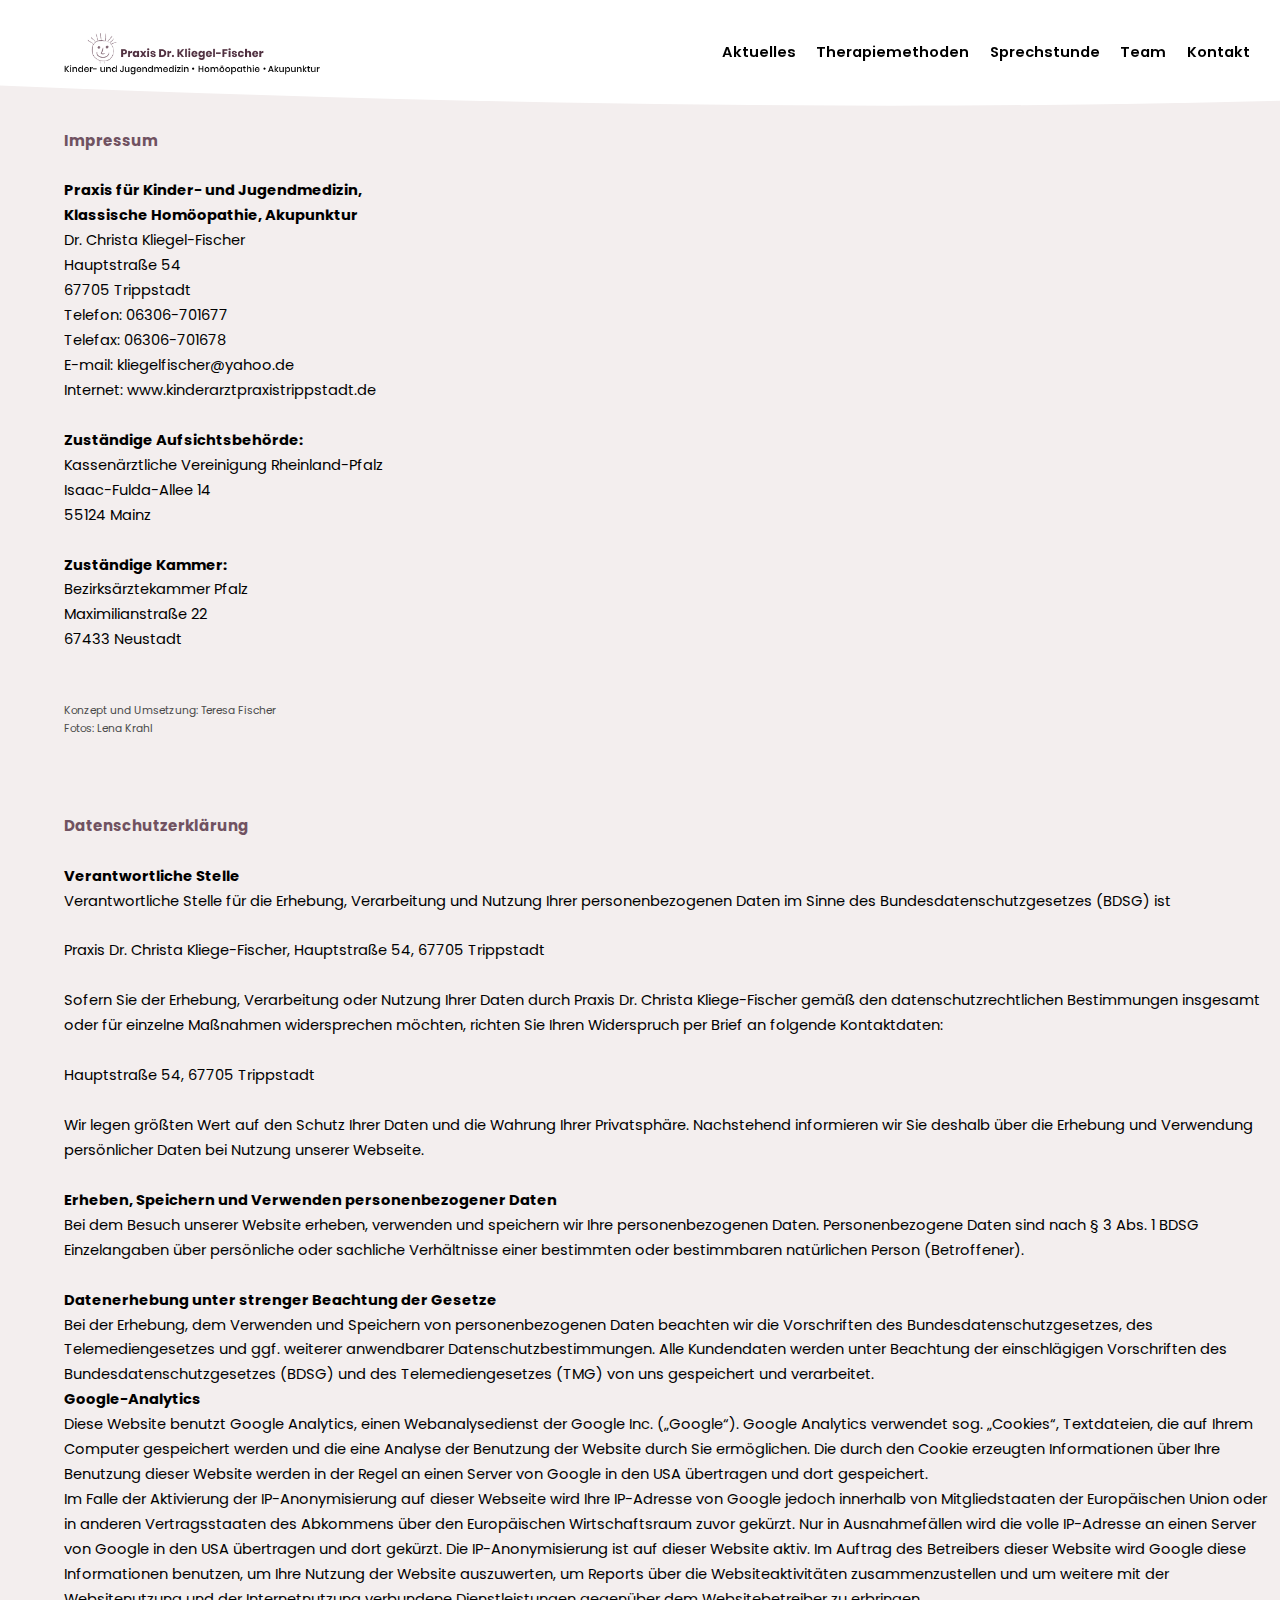
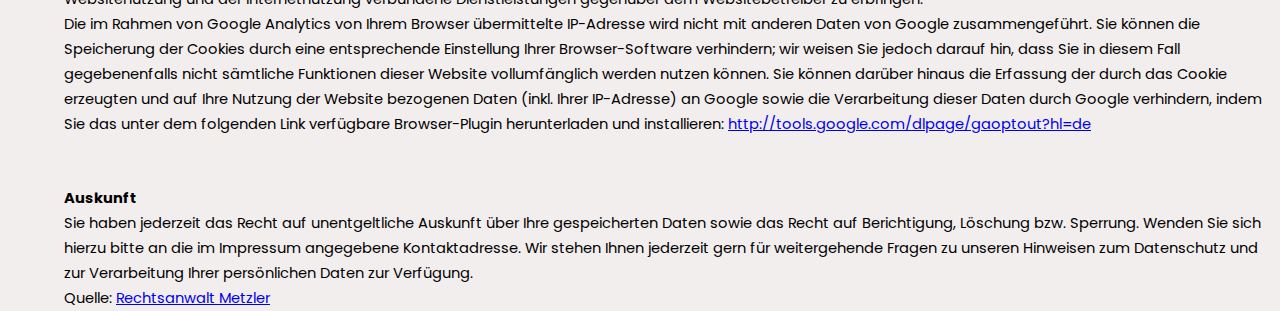
<file: impressum.html>
<!DOCTYPE html>
<html>
<head>
    <meta charset="utf-8" />
    <meta http-equiv="X-UA-Compatible" content="IE=edge">
    <title>Praxis Dr. Christa Kliegel-Fischer | Impressum</title>
    <meta name = "company" content="Arztpraxis Dr. Christa Kliegel-Fischer">
    <meta name="page-language" content="de">
    <meta name="topic" content="Medizin">
    <meta name="description" content="In der Kinderarztpraxis Dr. Kliegel-Fischer werden.....">
    <meta name ="keywords" content="Kaiserslautern, Trippstadt, Kinder- und Jugendmedizin, Homöopathie, Akupunktur, Kinderärztin, Praxis, Dr., Kliegel-Fischer">
    <meta name="viewport" content="width=device-width, initial-scale=1">
    <link rel="stylesheet" type="text/css" media="screen" href="index.css" />
    <link href="https://fonts.googleapis.com/css?family=Poppins:400,600,700,800&display=swap" rel="stylesheet">
    <link href='https://fonts.googleapis.com/css?family=Playfair Display' rel='stylesheet'>
</head>

<body>
    <div class="logo_mobile_stick">
        <a class="logo_mobile" href="index.html"><img src="Logo/Logo_V3_mobile.png" 
            style=  "height: auto; 
                    z-index: 4; 
                    display: block;
                    margin-left: auto;
                    margin-right: auto;
                    margin-top: 10px; 
                    width: 90%;"></a>
    </div> 
     <div class='nav-bck-img'>
        <a class= "icon" onclick="myFunction()" ><img src ="burgermenue.png" style="width: 30px"></a>  
                <div class="navbar" id="nav-bar">       
                        <a class= "linkanimation" onclick="myFunction()" href="index.html#anchor-Kontakt" id= "nav-kontakt" >Kontakt</a> 
                        <a class= "linkanimation" onclick="myFunction()" href="index.html#anchor-team" >Team</a>  
                        <a class= "linkanimation" onclick="myFunction()" href="index.html#anchor-oeffnungszeiten" >Sprechstunde</a>
                        <a class= "linkanimation" onclick="myFunction()" href="index.html#anchor-therapie" >Therapiemethoden</a>
                        <a class= "linkanimation" onclick="myFunction()" href="index.html" >Aktuelles</a>   
                </div>
                <a class="logo_web" href="index.html"><img src="Logo/Logo_V4_web.png" style="max-width: 20%; height: auto; margin-top: -80px; z-index: 4;"></a>
                <p id="screensize"></p>
                <script>
                    function myFunction() {
                        var z = screen.width; 
                        document.getElementById("screensize").innerHTML = z;
                        console.log(z);
                        if(z <= 440){
                        var x = document.getElementById("nav-bar");
                        if (x.className === "navbar") {
                            x.className += "responsive";
                        } else {
                            x.className = "navbar";
                        }
                        }
                    }
                    function onClick() {
                        var x = document.getElementById("nav-bar");
                        x.className = "navbar";
                    }
                </script>
    </div> 

    <div class="impressum-content">
        <h3 class="impressum-title">Impressum</h3>
        <p> <br>
            <b>Praxis für Kinder- und Jugendmedizin, <br>
                Klassische Homöopathie, Akupunktur </b> <br> 
            Dr. Christa Kliegel-Fischer <br>
            Hauptstraße 54 <br>
            67705 Trippstadt<br> 
            Telefon: 06306-701677 <br>
            Telefax: 06306-701678 <br> 
            E-mail: kliegelfischer@yahoo.de<br>
            Internet: www.kinderarztpraxistrippstadt.de <br>
            <br> 
            <b>Zuständige Aufsichtsbehörde: </b><br> 
            Kassenärztliche Vereinigung Rheinland-Pfalz<br>
            Isaac-Fulda-Allee 14 <br> 
            55124 Mainz <br> 
            <br> 
            <b>Zuständige Kammer: </b><br>
            Bezirksärztekammer Pfalz <br> 
            Maximilianstraße 22 <br>
            67433 Neustadt <br> 
            <br> 
            <br>
            <div class="impressum-weitere">
            Konzept und Umsetzung: Teresa Fischer <br> 
            Fotos: Lena Krahl <br>
            </div>
        </p> 


    <div class="datenschutz-content">
        <p> <br>
            <br>
            <br>
            <h3 class="impressum-title">Datenschutzerklärung</h3>
            <br><p><strong>Verantwortliche Stelle</strong></p>
            <p>Verantwortliche Stelle für die Erhebung, Verarbeitung und Nutzung Ihrer personenbezogenen Daten im Sinne des Bundesdatenschutzgesetzes (BDSG) ist<br>
                <br>Praxis Dr. Christa Kliege-Fischer, Hauptstraße 54, 67705 Trippstadt<br>
                <br>Sofern Sie der Erhebung, Verarbeitung oder Nutzung Ihrer Daten durch Praxis Dr. Christa Kliege-Fischer gemäß den datenschutzrechtlichen Bestimmungen 
                insgesamt oder für einzelne Maßnahmen widersprechen möchten, richten Sie Ihren Widerspruch per Brief an folgende Kontaktdaten:<br>
                <br>Hauptstraße 54, 67705 Trippstadt<br><br>Wir legen größten Wert auf den Schutz Ihrer Daten und die Wahrung Ihrer Privatsphäre. Nachstehend informieren 
                wir Sie deshalb über die Erhebung und Verwendung persönlicher Daten bei Nutzung unserer Webseite.</p><br><p><strong>Erheben, Speichern und Verwenden 
                personenbezogener Daten</strong></p><p>Bei dem Besuch unserer Website erheben, verwenden und speichern wir Ihre personenbezogenen Daten. Personenbezogene
                Daten sind nach § 3 Abs. 1 BDSG Einzelangaben über persönliche oder sachliche Verhältnisse einer bestimmten oder bestimmbaren natürlichen Person (Betroffener).</p><br>
                <p><strong>Datenerhebung unter strenger Beachtung der Gesetze</strong></p><p>Bei der Erhebung, dem Verwenden und Speichern von personenbezogenen Daten beachten wir die 
                Vorschriften des Bundesdatenschutzgesetzes, des Telemediengesetzes und ggf. weiterer anwendbarer Datenschutzbestimmungen. Alle Kundendaten werden unter Beachtung der 
                einschlägigen Vorschriften des Bundesdatenschutzgesetzes (BDSG) und des Telemediengesetzes (TMG) von uns gespeichert und verarbeitet.</p>
                <p><strong>Google-Analytics</strong></p><p>Diese Website benutzt Google Analytics, einen Webanalysedienst der Google Inc. („Google“). Google Analytics verwendet sog. 
                „Cookies“, Textdateien, die auf Ihrem Computer gespeichert werden und die eine Analyse der Benutzung der Website durch Sie ermöglichen. Die durch den Cookie 
                erzeugten Informationen über Ihre Benutzung dieser Website werden in der Regel an einen Server von Google in den USA übertragen und dort gespeichert.<br>Im Falle 
                der Aktivierung der IP-Anonymisierung auf dieser Webseite wird Ihre IP-Adresse von Google jedoch innerhalb von Mitgliedstaaten der Europäischen Union oder in 
                anderen Vertragsstaaten des Abkommens über den Europäischen Wirtschaftsraum zuvor gekürzt. Nur in Ausnahmefällen wird die volle IP-Adresse an einen Server von 
                Google in den USA übertragen und dort gekürzt. Die IP-Anonymisierung ist auf dieser Website aktiv. Im Auftrag des Betreibers dieser Website wird Google diese 
                Informationen benutzen, um Ihre Nutzung der Website auszuwerten, um Reports über die Websiteaktivitäten zusammenzustellen und um weitere mit der Websitenutzung 
                und der Internetnutzung verbundene Dienstleistungen gegenüber dem Websitebetreiber zu erbringen.<br>Die im Rahmen von Google Analytics von Ihrem Browser 
                übermittelte IP-Adresse wird nicht mit anderen Daten von Google zusammengeführt. Sie können die Speicherung der Cookies durch eine entsprechende Einstellung 
                Ihrer Browser-Software verhindern; wir weisen Sie jedoch darauf hin, dass Sie in diesem Fall gegebenenfalls nicht sämtliche Funktionen dieser Website vollumfänglich 
                werden nutzen können. Sie können darüber hinaus die Erfassung der durch das Cookie erzeugten und auf Ihre Nutzung der Website bezogenen Daten (inkl. Ihrer IP-Adresse) 
                an Google sowie die Verarbeitung dieser Daten durch Google verhindern, indem Sie das unter dem folgenden Link verfügbare Browser-Plugin herunterladen und installieren: 
                <a href="http://tools.google.com/dlpage/gaoptout?hl=de">http://tools.google.com/dlpage/gaoptout?hl=de</a></p><br><br><p><strong>Auskunft</strong></p><p>Sie haben 
                jederzeit das Recht auf unentgeltliche Auskunft über Ihre gespeicherten Daten sowie das Recht auf Berichtigung, Löschung bzw. Sperrung. Wenden Sie sich hierzu bitte 
                an die im Impressum angegebene Kontaktadresse. Wir stehen Ihnen jederzeit gern für weitergehende Fragen zu unseren Hinweisen zum Datenschutz und zur Verarbeitung 
                Ihrer persönlichen Daten zur Verfügung.</p><p>Quelle: <a href="https://rechtsanwalt-metzler.de/">Rechtsanwalt Metzler</a></p>

        </p>
    </div>
</div>
</body>
</html>
</file>
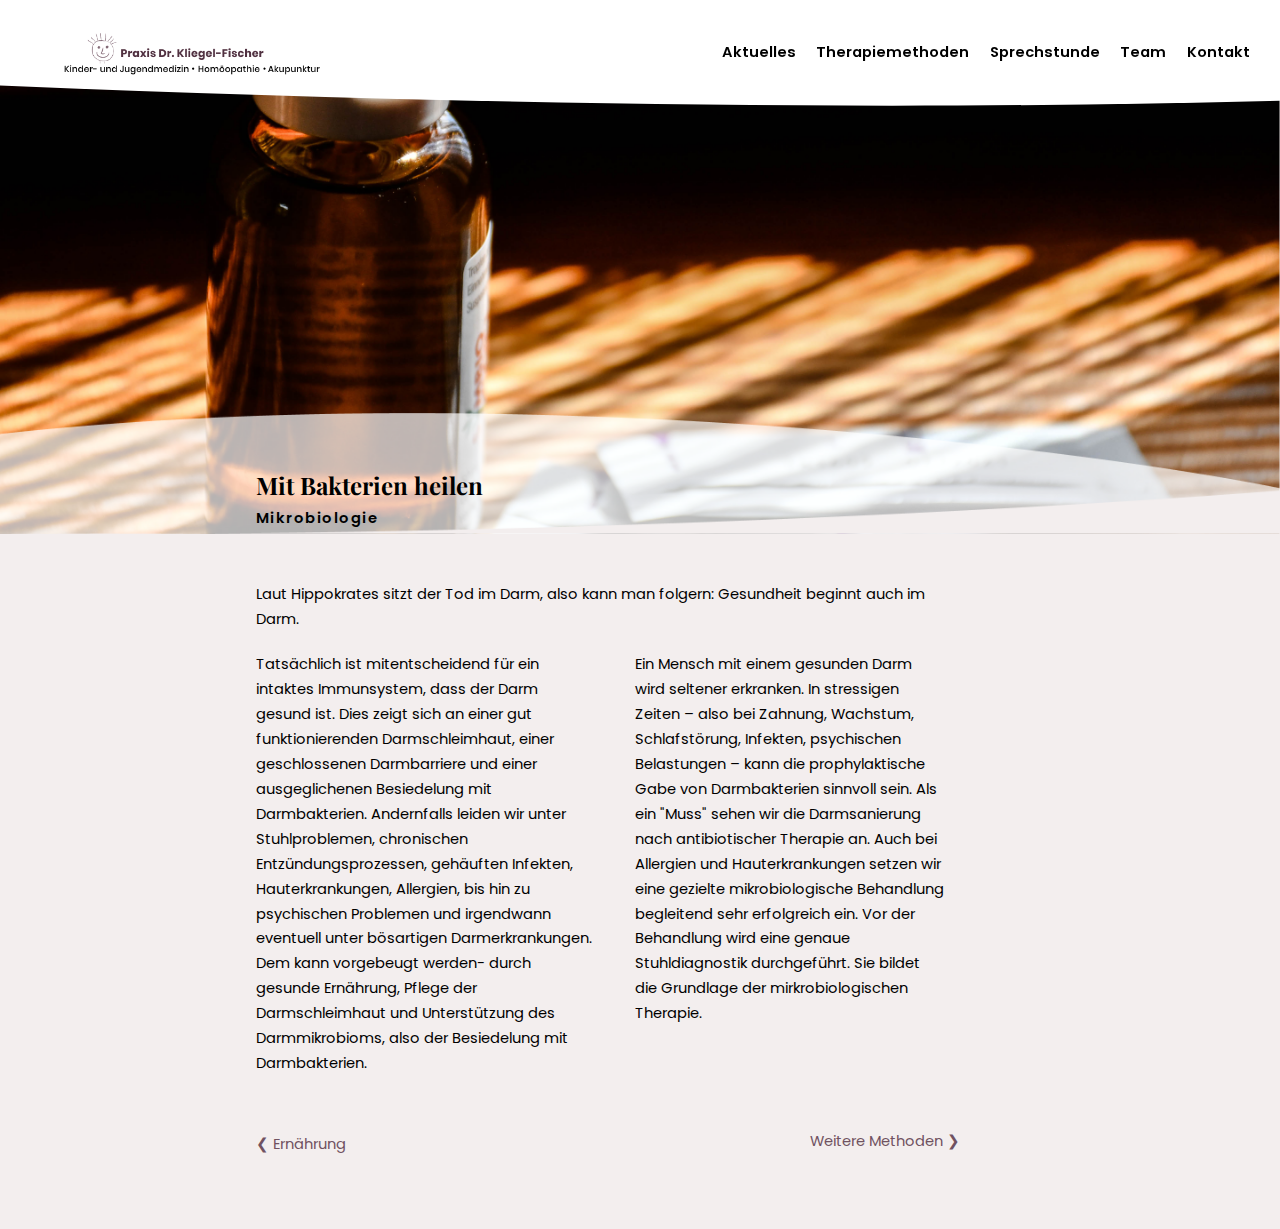
<file: mikrobiologie.html>
<!DOCTYPE html>
<html>
<head>
    <meta charset="utf-8" />
    <meta http-equiv="X-UA-Compatible" content="IE=edge">
    <title>Praxis Dr. Christa Kliegel-Fischer | Mikrobiologie</title>
    <meta name = "company" content="Arztpraxis Dr. Christa Kliegel-Fischer">
    <meta name="page-language" content="de">
    <meta name="topic" content="Medizin">
    <meta name="description" content="In der Kinderarztpraxis Dr. Kliegel-Fischer werden.....">
    <meta name ="keywords" content="Kaiserslautern, Trippstadt, Kinder- und Jugendmedizin, Homöopathie, Akupunktur, Kinderärztin, Praxis, Dr., Kliegel-Fischer">
    <meta name="viewport" content="width=device-width, initial-scale=1">
    <link rel="stylesheet" type="text/css" media="screen" href="index.css" />
    <link href="https://fonts.googleapis.com/css?family=Poppins:400,600,700,800&display=swap" rel="stylesheet">
    <link href='https://fonts.googleapis.com/css?family=Playfair Display' rel='stylesheet'>
</head>

<body>
    <div class="logo_mobile_stick">
        <a class="logo_mobile" href="index.html"><img src="Logo/Logo_V3_mobile.png" 
            style=  "height: auto; 
                    z-index: 4; 
                    display: block;
                    margin-left: auto;
                    margin-right: auto;
                    margin-top: 10px; 
                    width: 90%;"></a>
    </div> 
     <div class='nav-bck-img'>
        <a class= "icon" onclick="myFunction()" ><img src ="burgermenue.png" style="width: 30px"></a>  
                <div class="navbar" id="nav-bar">       
                        <a class= "linkanimation" onclick="myFunction()" href="index.html#anchor-Kontakt" id= "nav-kontakt" >Kontakt</a> 
                        <a class= "linkanimation" onclick="myFunction()" href="index.html#anchor-team" >Team</a>  
                        <a class= "linkanimation" onclick="myFunction()" href="index.html#anchor-oeffnungszeiten" >Sprechstunde</a>
                        <a class= "linkanimation" onclick="myFunction()" href="index.html#anchor-therapie" >Therapiemethoden</a>
                        <a class= "linkanimation" onclick="myFunction()" href="index.html" >Aktuelles</a>   
                </div>
                <a class="logo_web" href="index.html"><img src="Logo/Logo_V4_web.png" style="max-width: 20%; height: auto; margin-top: -80px; z-index: 4;"></a>
                <p id="screensize"></p>
                <script>
                    function myFunction() {
                        var z = screen.width; 
                        document.getElementById("screensize").innerHTML = z;
                        console.log(z);
                        if(z <= 440){
                        var x = document.getElementById("nav-bar");
                        if (x.className === "navbar") {
                            x.className += "responsive";
                        } else {
                            x.className = "navbar";
                        }
                        }
                    }
                    function onClick() {
                        var x = document.getElementById("nav-bar");
                        x.className = "navbar";
                    }
                </script>
    </div> 

    <img class= "pic-therapie-header" src='picutres/Banner/Mikrobiologie.png'>
    <!--<img class= "background-therapie-header" src='Therapie_header_background.png'> -->

    <div class= "title-therapie"> 
        <h1>Mit Bakterien heilen</h1>
        <p class="subtitle-therapie"><h4>Mikrobiologie</h4></p>
    </div>

    <div class= 'container-Schulmedizin'>
        <div class= "intro-therapie">
                <p>Laut Hippokrates sitzt der Tod im Darm, also kann man folgern: Gesundheit beginnt auch im Darm.  </p>
        </div>
        <div class= "p-left">
                <p class= 'therapie-coloum'>
                        Tatsächlich ist mitentscheidend für ein intaktes Immunsystem, dass der Darm gesund ist. Dies zeigt sich an einer 
                        gut funktionierenden Darmschleimhaut, einer geschlossenen Darmbarriere und einer ausgeglichenen Besiedelung mit 
                        Darmbakterien. Andernfalls  leiden wir unter Stuhlproblemen, chronischen Entzündungsprozessen, gehäuften Infekten, 
                        Hauterkrankungen, Allergien, bis hin zu psychischen Problemen und irgendwann eventuell unter bösartigen 
                        Darmerkrankungen. Dem kann vorgebeugt werden- durch gesunde Ernährung, Pflege der Darmschleimhaut und Unterstützung 
                        des Darmmikrobioms, also der Besiedelung mit Darmbakterien.  
                </p>
        </div>
        <div class= "p-right">
                <p class= 'therapie-coloum'>
                        Ein Mensch mit einem gesunden Darm wird seltener erkranken. In stressigen Zeiten – also bei Zahnung, Wachstum, 
                        Schlafstörung, Infekten, psychischen Belastungen – kann die prophylaktische Gabe von Darmbakterien sinnvoll sein. 
                        Als ein "Muss" sehen wir die Darmsanierung nach antibiotischer Therapie an. Auch bei Allergien und Hauterkrankungen 
                        setzen wir eine  gezielte mikrobiologische Behandlung begleitend sehr erfolgreich ein. Vor der Behandlung wird eine 
                        genaue Stuhldiagnostik durchgeführt. Sie bildet die Grundlage der mirkrobiologischen Therapie.
                </p>
        </div>
        <div class= "b-left">
        <a class= "button" href="ernaerung.html">
            &#10094;  Ernährung
        </a>
        </div>
        <div class= "b-right">
        <a class= "button" href="weitereMethoden.html">
            Weitere Methoden &#10095;
        </a>
        </div>
    </div>
</body>
</html>
</file>
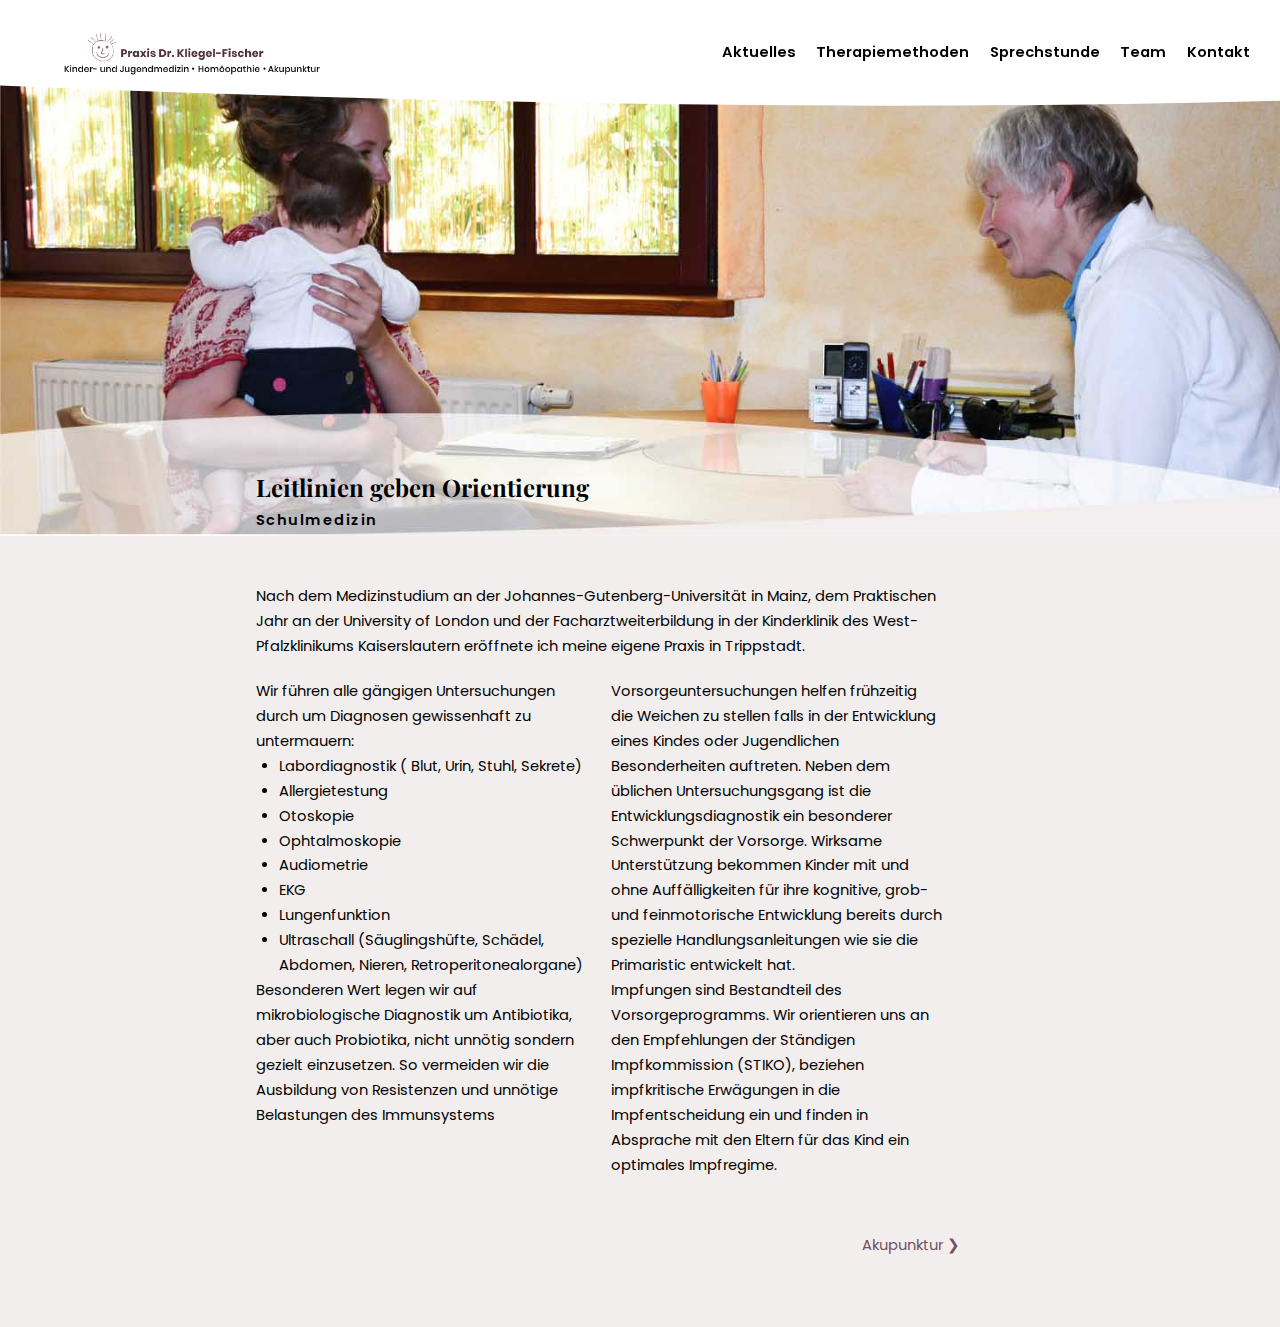
<file: schulmedizin.html>
<!DOCTYPE html>
<html>
<head>
    <meta charset="utf-8" />
    <meta http-equiv="X-UA-Compatible" content="IE=edge">
    <title>Praxis Dr. Christa Kliegel-Fischer | Schulmedizin</title>
    <meta name = "company" content="Arztpraxis Dr. Christa Kliegel-Fischer">
    <meta name="page-language" content="de">
    <meta name="topic" content="Medizin">
    <meta name="description" content="In der Kinderarztpraxis Dr. Kliegel-Fischer werden.....">
    <meta name ="keywords" content="Kaiserslautern, Trippstadt, Kinder- und Jugendmedizin, Homöopathie, Akupunktur, Kinderärztin, Praxis, Dr., Kliegel-Fischer">
    <meta name="viewport" content="width=device-width, initial-scale=1">
    <link rel="stylesheet" type="text/css" media="screen" href="index.css" />
    <link href="https://fonts.googleapis.com/css?family=Poppins:400,600,700,800&display=swap" rel="stylesheet">
    <link href='https://fonts.googleapis.com/css?family=Playfair Display' rel='stylesheet'>
</head>

<body>
    <div class="logo_mobile_stick">
        <a class="logo_mobile" href="index.html"><img src="Logo/Logo_V3_mobile.png" 
            style=  "height: auto; 
                    z-index: 4; 
                    display: block;
                    margin-left: auto;
                    margin-right: auto;
                    margin-top: 10px; 
                    width: 90%;"></a>
    </div> 
     <div class='nav-bck-img'>
        <a class= "icon" onclick="myFunction()" ><img src ="burgermenue.png" style="width: 30px"></a>  
                <div class="navbar" id="nav-bar">       
                        <a class= "linkanimation" onclick="myFunction()" href="index.html#anchor-Kontakt" id= "nav-kontakt" >Kontakt</a> 
                        <a class= "linkanimation" onclick="myFunction()" href="index.html#anchor-team" >Team</a>  
                        <a class= "linkanimation" onclick="myFunction()" href="index.html#anchor-oeffnungszeiten" >Sprechstunde</a>
                        <a class= "linkanimation" onclick="myFunction()" href="index.html#anchor-therapie" >Therapiemethoden</a>
                        <a class= "linkanimation" onclick="myFunction()" href="index.html" >Aktuelles</a>   
                </div>
                <a class="logo_web" href="index.html"><img src="Logo/Logo_V4_web.png" style="max-width: 20%; height: auto; margin-top: -80px; z-index: 4;"></a>
                <p id="screensize"></p>
                <script>
                    function myFunction() {
                        var z = screen.width; 
                        document.getElementById("screensize").innerHTML = z;
                        console.log(z);
                        if(z <= 440){
                        var x = document.getElementById("nav-bar");
                        if (x.className === "navbar") {
                            x.className += "responsive";
                        } else {
                            x.className = "navbar";
                        }
                        }
                    }
                    function onClick() {
                        var x = document.getElementById("nav-bar");
                        x.className = "navbar";
                    }
                </script>
    </div> 

    <img class= "pic-therapie-header" src='picutres/Banner/Schulmedizin.jpg'>
    <!--<img class= "background-therapie-header" src='Therapie_header_background.png'-->

    <div class= "title-therapie"> 
        <h1>Leitlinien geben Orientierung</h1>
        <p class="subtitle-therapie"><h4>Schulmedizin</h4></p>
    </div>

    <div class= 'container-Schulmedizin'>
        <div class= "intro-therapie">
                <p>Nach dem Medizinstudium an der Johannes-Gutenberg-Universität in Mainz, dem Praktischen Jahr an der University 
                of London und der Facharztweiterbildung in der Kinderklinik des West-Pfalzklinikums Kaiserslautern eröffnete 
                ich meine eigene Praxis in Trippstadt. </p>
        </div>
        <div class= "p-left">
                <p class= 'therapie-coloum'>
                    Wir führen alle gängigen Untersuchungen durch um Diagnosen gewissenhaft zu untermauern:  
                    <ul id='ul'>
                       <li> Labordiagnostik ( Blut, Urin, Stuhl, Sekrete)</li>
                       <li> Allergietestung </li>
                       <li> Otoskopie </li>
                       <li> Ophtalmoskopie </li>
                       <li> Audiometrie </li>
                       <li> EKG </li>
                       <li> Lungenfunktion </li>
                       <li> Ultraschall (Säuglingshüfte, Schädel, Abdomen, Nieren, Retroperitonealorgane) </li>
                    </ul>
                     Besonderen Wert legen wir auf mikrobiologische Diagnostik um Antibiotika, aber auch Probiotika, 
                     nicht unnötig sondern gezielt einzusetzen. So vermeiden wir die Ausbildung von Resistenzen und 
                     unnötige Belastungen des Immunsystems
                </p>
        </div>
        <div class= "p-right">
                <p class= 'therapie-coloum'>
                        Vorsorgeuntersuchungen helfen frühzeitig die Weichen zu stellen falls in der Entwicklung eines Kindes oder 
                        Jugendlichen Besonderheiten auftreten. Neben dem üblichen Untersuchungsgang ist die Entwicklungsdiagnostik 
                        ein besonderer Schwerpunkt der Vorsorge. Wirksame Unterstützung bekommen Kinder mit und ohne Auffälligkeiten 
                        für ihre kognitive, grob- und feinmotorische Entwicklung bereits durch spezielle Handlungsanleitungen wie sie 
                        die Primaristic entwickelt hat.
                        <br>
                        Impfungen sind Bestandteil des  Vorsorgeprogramms. Wir orientieren uns an den Empfehlungen der Ständigen 
                        Impfkommission (STIKO), beziehen impfkritische Erwägungen in die Impfentscheidung ein und finden in Absprache 
                        mit den Eltern für das Kind ein optimales Impfregime.
                </p>
        </div>
        <div class= "b-left">

        </div>
        <div class= "b-right">
        <a class= "button" href="akupunktur.html">
            Akupunktur &#10095;
        </a>
        </div>
    </div>
</body>
</html>
</file>
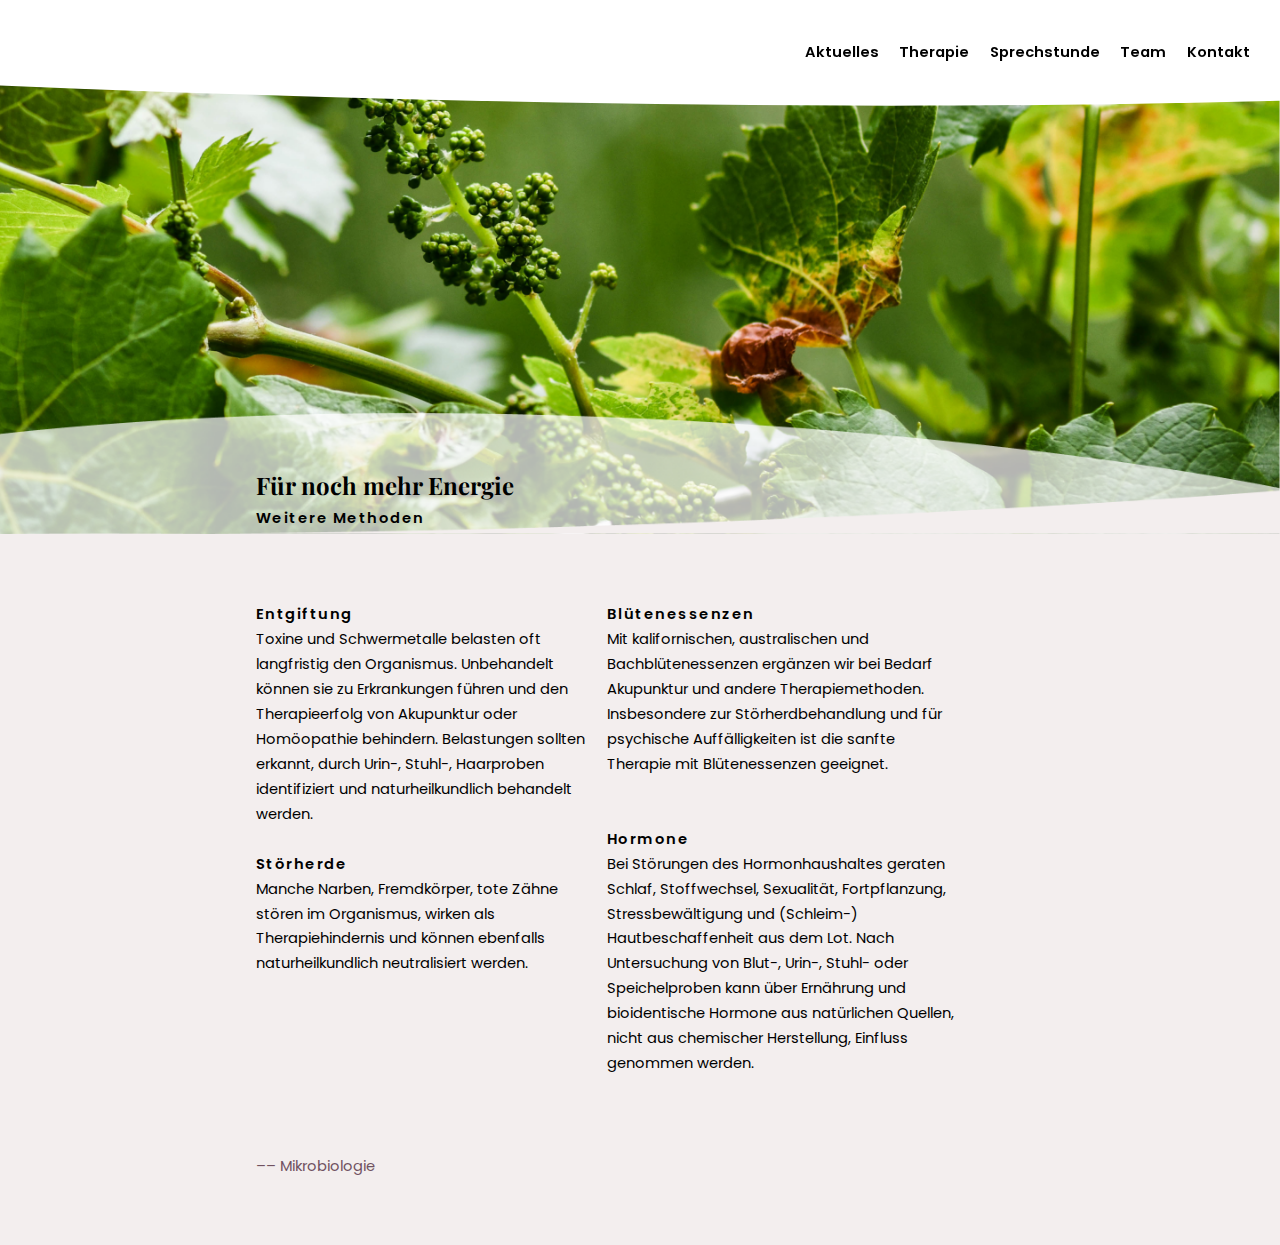
<file: weitere Methoden.html>
<!DOCTYPE html>
<html>
<head>
    <meta charset="utf-8" />
    <meta http-equiv="X-UA-Compatible" content="IE=edge">
    <title>Praxis Dr. Christa Kliegel-Fischer</title>
    <meta name="description" content="In der Kinderarztpraxis Dr. Kliegel-Fischer werden.....">
    <meta name ="keywords" content="Kaiserslautern, Homöopathie, Kinderärzt, Akupuntur, Praxis">
    <meta name="viewport" content="width=device-width, initial-scale=1">
    <link rel="stylesheet" type="text/css" media="screen" href="index.css" />
    <link href="https://fonts.googleapis.com/css?family=Poppins:400,600,700,800&display=swap" rel="stylesheet">
    <link href='https://fonts.googleapis.com/css?family=Playfair Display' rel='stylesheet'>
</head>

<body>

    <div class='nav-bck-img'>
        <a class= "icon" onclick="myFunction()" ><img src ="burgermenue.png"></a>
                <div class="navbar" id="nav-bar">       
                    <a class= "linkanimation" id= "nav-kontakt" href="index.html#anchor-Kontakt" >Kontakt</a> 
                    <a class= "linkanimation" href="index.html#anchor-team" >Team</a>  
                    <a class= "linkanimation" href="index.html#anchor-oeffnungszeiten" >Sprechstunde</a>
                    <a class= "linkanimation" href="index.html#anchor-therapie" >Therapie</a>
                    <a class= "linkanimation" href="index.html" >Aktuelles</a>   
                </div>
    
                <script>
                    function myFunction() {
                        var x = document.getElementById("nav-bar");
                        if (x.className === "navbar") {
                        x.className += "responsive";
                        } else {
                        x.className = "navbar";
                        }
                    }
                </script>
    </div>
    <img class= "pic-therapie-header" src='picutres/Banner/Weitere.png'>
    <!--<img class= "background-therapie-header" src='Therapie_header_background.png'> -->

    <div class= "title-therapie"> 
        <h1>Für noch mehr Energie</h1>
        <h4>Weitere Methoden</h4>
    </div>

    <div class= 'container-Schulmedizin'>
        <div class= "intro-therapie">
                <p> </p>
        </div>
        <div class= "p-left">
                <p class= 'therapie-coloum'>
                    <h4>Entgiftung</h4>
                    <p>Toxine und Schwermetalle belasten oft langfristig den Organismus. Unbehandelt können sie zu Erkrankungen führen 
                        und den Therapieerfolg von Akupunktur oder Homöopathie behindern. Belastungen sollten erkannt, durch Urin-, Stuhl-, 
                        Haarproben identifiziert und naturheilkundlich behandelt werden.
                    <br> <br></p>
                        
                    <h4>Störherde</h4>
                    <p>Manche Narben, Fremdkörper, tote Zähne stören im Organismus, wirken als Therapiehindernis und können ebenfalls 
                        naturheilkundlich neutralisiert werden.
                    <br> <br></p>
                </p>
        </div>
        <div class= "p-right">
                <p class= 'therapie-coloum'>
                    <h4>Blütenessenzen</h4>
                    <p>Mit kalifornischen, australischen und Bachblütenessenzen ergänzen wir bei Bedarf Akupunktur und andere 
                        Therapiemethoden. Insbesondere zur Störherdbehandlung und für psychische Auffälligkeiten ist die sanfte 
                        Therapie mit Blütenessenzen geeignet.
                        <br> <br>    <br></p>

                    <h4>Hormone</h4>
                    <p>Bei Störungen des Hormonhaushaltes geraten Schlaf, Stoffwechsel, Sexualität, Fortpflanzung, Stressbewältigung und 
                        (Schleim-) Hautbeschaffenheit aus dem Lot. Nach Untersuchung von Blut-, Urin-, Stuhl- oder Speichelproben kann 
                        über Ernährung und bioidentische Hormone aus natürlichen Quellen, nicht aus chemischer Herstellung, Einfluss 
                        genommen werden.
                        <br> <br></p>
                </p>
        </div>
        <div class= "b-left">
                <a class= "button" href="mikrobiologie.html">
                        –– Mikrobiologie
                </a>
        </div>
        <div class= "b-right">
        </div>
    </div>
</body>
</html>
</file>
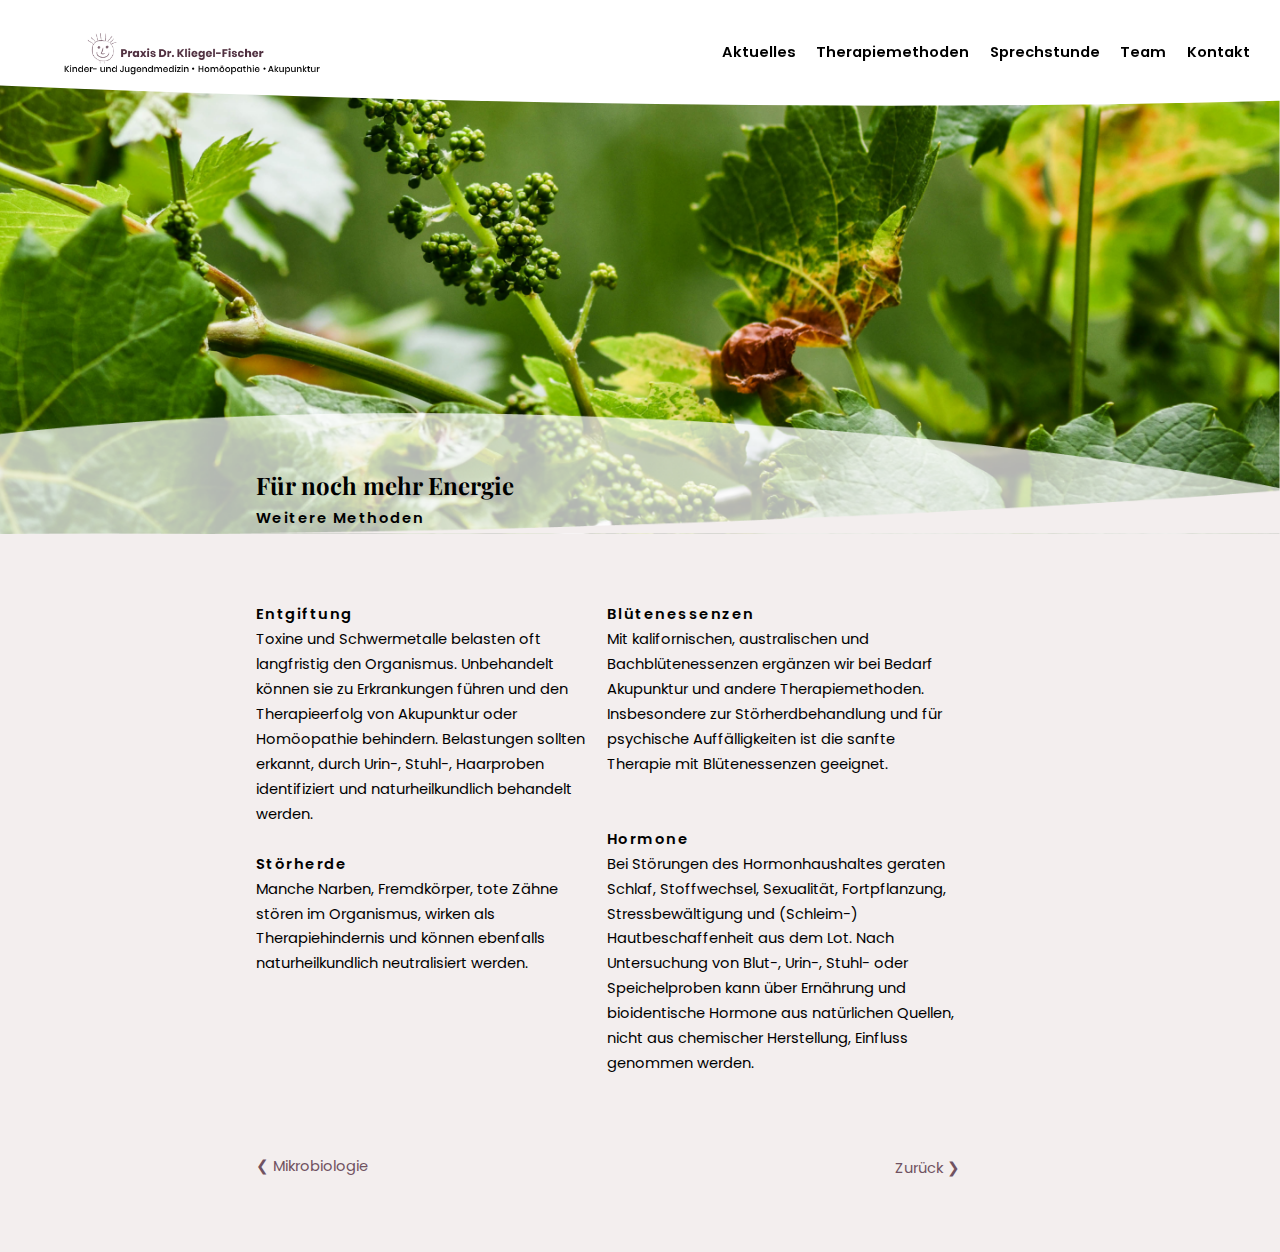
<file: weitereMethoden.html>
<!DOCTYPE html>
<html>
<head>
    <meta charset="utf-8" />
    <meta http-equiv="X-UA-Compatible" content="IE=edge">
    <title>Praxis Dr. Christa Kliegel-Fischer | Weitere Methoden</title>
    <meta name = "company" content="Arztpraxis Dr. Christa Kliegel-Fischer">
    <meta name="page-language" content="de">
    <meta name="topic" content="Medizin">
    <meta name="description" content="In der Kinderarztpraxis Dr. Kliegel-Fischer werden.....">
    <meta name ="keywords" content="Kaiserslautern, Trippstadt, Kinder- und Jugendmedizin, Homöopathie, Akupunktur, Kinderärztin, Praxis, Dr., Kliegel-Fischer">
    <meta name="viewport" content="width=device-width, initial-scale=1">
    <link rel="stylesheet" type="text/css" media="screen" href="index.css" />
    <link href="https://fonts.googleapis.com/css?family=Poppins:400,600,700,800&display=swap" rel="stylesheet">
    <link href='https://fonts.googleapis.com/css?family=Playfair Display' rel='stylesheet'>
</head>

<body>
    <div class="logo_mobile_stick">
        <a class="logo_mobile" href="index.html"><img src="Logo/Logo_V3_mobile.png" 
            style=  "height: auto; 
                    z-index: 4; 
                    display: block;
                    margin-left: auto;
                    margin-right: auto;
                    margin-top: 10px; 
                    width: 90%;"></a>
    </div> 
     <div class='nav-bck-img'>
        <a class= "icon" onclick="myFunction()" ><img src ="burgermenue.png" style="width: 30px"></a>  
                <div class="navbar" id="nav-bar">       
                        <a class= "linkanimation" onclick="myFunction()" href="index.html#anchor-Kontakt" id= "nav-kontakt" >Kontakt</a> 
                        <a class= "linkanimation" onclick="myFunction()" href="index.html#anchor-team" >Team</a>  
                        <a class= "linkanimation" onclick="myFunction()" href="index.html#anchor-oeffnungszeiten" >Sprechstunde</a>
                        <a class= "linkanimation" onclick="myFunction()" href="index.html#anchor-therapie" >Therapiemethoden</a>
                        <a class= "linkanimation" onclick="myFunction()" href="index.html" >Aktuelles</a>   
                </div>
                <a class="logo_web" href="index.html"><img src="Logo/Logo_V4_web.png" style="max-width: 20%; height: auto; margin-top: -80px; z-index: 4;"></a>
                <p id="screensize"></p>
                <script>
                    function myFunction() {
                        var z = screen.width; 
                        document.getElementById("screensize").innerHTML = z;
                        console.log(z);
                        if(z <= 440){
                        var x = document.getElementById("nav-bar");
                        if (x.className === "navbar") {
                            x.className += "responsive";
                        } else {
                            x.className = "navbar";
                        }
                        }
                    }
                    function onClick() {
                        var x = document.getElementById("nav-bar");
                        x.className = "navbar";
                    }
                </script>
    </div> 
    
    <img class= "pic-therapie-header" src='picutres/Banner/Weitere.png'>
    <!--<img class= "background-therapie-header" src='Therapie_header_background.png'> -->

    <div class= "title-therapie"> 
        <h1>Für noch mehr Energie</h1>
        <p class="subtitle-therapie"><h4>Weitere Methoden</h4></p>
    </div>

    <div class= 'container-Schulmedizin'>
        <div class= "intro-therapie">
                <p> </p>
        </div>
        <div class= "p-left">
                <p class= 'therapie-coloum'>
                    <h4>Entgiftung</h4>
                    <p>Toxine und Schwermetalle belasten oft langfristig den Organismus. Unbehandelt können sie zu Erkrankungen führen 
                        und den Therapieerfolg von Akupunktur oder Homöopathie behindern. Belastungen sollten erkannt, durch Urin-, Stuhl-, 
                        Haarproben identifiziert und naturheilkundlich behandelt werden.
                    <br> <br></p>
                        
                    <h4>Störherde</h4>
                    <p>Manche Narben, Fremdkörper, tote Zähne stören im Organismus, wirken als Therapiehindernis und können ebenfalls 
                        naturheilkundlich neutralisiert werden.
                    <br> <br></p>
                </p>
        </div>
        <div class= "p-right">
                <p class= 'therapie-coloum'>
                    <h4>Blütenessenzen</h4>
                    <p>Mit kalifornischen, australischen und Bachblütenessenzen ergänzen wir bei Bedarf Akupunktur und andere 
                        Therapiemethoden. Insbesondere zur Störherdbehandlung und für psychische Auffälligkeiten ist die sanfte 
                        Therapie mit Blütenessenzen geeignet.
                        <br> <br>    <br></p>

                    <h4>Hormone</h4>
                    <p>Bei Störungen des Hormonhaushaltes geraten Schlaf, Stoffwechsel, Sexualität, Fortpflanzung, Stressbewältigung und 
                        (Schleim-) Hautbeschaffenheit aus dem Lot. Nach Untersuchung von Blut-, Urin-, Stuhl- oder Speichelproben kann 
                        über Ernährung und bioidentische Hormone aus natürlichen Quellen, nicht aus chemischer Herstellung, Einfluss 
                        genommen werden.
                        <br> <br></p>
                </p>
        </div>
        <div class= "b-left">
                <a class= "button" href="mikrobiologie.html">
                    &#10094; Mikrobiologie
                </a>
        </div>
        <div class= "b-right">
            <a class= "button" href="index.html#anchor-therapie">
                Zur&uuml;ck &#10095;
            </a>
        </div>
    </div>
</body>
</html>
</file>
<file: index.css>
* {
    margin: 0;
    padding: 0;
}
body{
    background-color: #F3EEEE;
    font-family: Poppins;
    line-height: 1.7;
    font-family: 'Poppins';
    font-size: 11pt;
}

#screensize{
    display: none;
}
h1{
    font-family: 'playfair display';
    font-size: 24px;
    font-weight: bold;
    }
h2{
    font-weight: 700; 
    font-size: 24px;
}
h3{
    font-weight: 700;
    font-size: 18px;
    color: #705261;
}
h4{
    font-weight: 600;
    letter-spacing: 0.1em;
}
@media( max-width: 440px){
    body{
        font-size: 11px;
    }
    h1{
        font-size: 14px;
        font-weight: bold;
    }

    h2{
        font-weight: 700;
        font-size: 12px;
    }

    h3{
        font-size: 12px;
    }
}
@media ( min-width: 1880px){
    body{
        font-size: 16px; 
    }
}
.maxoverall{
    max-width: 2880px;
    margin: auto;
}

/* Navbar */
.nav-bck-img{
    z-index: 1;
    position: fixed;
    width: 100%; 
    background-image: url('header_background.svg'); 
    min-height: 140px;
    max-height: 200px;
    background-position: center;
    background-repeat: no-repeat;
    background-size: cover;
    top: -30px;
}
.navbar{
    z-index: 2;
    top: 20px;
    font-size: 1em;
    font-weight: bold;
    overflow: hidden;
    margin-top: 40px;
    height: 1%;
    width: 100%;
    position: relative;
}
#nav-kontakt{
    margin-right: 20px;
}
.linkanimation {
    display: inline-block;
    color: black;
    text-decoration: none;
    font-weight: 600;
    padding: 0.8%;
    float: right;
}
.linkanimation::after{
    content: '';
    display: block;
    width: 0;
    height: 2.5px;
    background: #705261;
    transition: width 0.3s;
}
.linkanimation:hover::after {
    width: 75%;
    transition: width 0.3s
}
.icon{
    display: none;
    padding-top: 10px;
    padding-left: 25px;
    z-index: 1;
}
@media (max-width: 440px){
    .nav-bck-img{
        background-size: cover;
        margin-top: -40px;
        max-height: 600px;
    }
    #nav-kontakt{
        margin-bottom: 20px;
    }
    .linkanimation{
        display: none;
    }
    
    .navbar a:not(:first-child) {display: none;}
    .navbar a.icon {
      float: left;
      display: block;
    }
    .navbarresponsive {
        position: relative;
        z-index: 1;
        padding-top: 150px;
        width: 100%;
        display: flex;
        flex-direction: column-reverse;
    }
    .icon {
      position: fixed;
      top: 10px;
      display: inline;
    }
    .navbarresponsive a {
      display: block;
      text-align: center;
    }
    .linkanimation{
        padding-bottom: 30px;
        width: 100%;
        text-align-last: center;
    }
    .linkanimation:hover::after {
        width: 0%;
        transition: width 0.0s
    }
    #nav-barresponsivehide{
        display: none;
    }
}
@media ( min-width: 1880px){
    .nav-bck-img{
        background-image: url('header_background_gerade.svg'); 
    }
}

/*logo*/
    .logo_web{
        position: relative;
        padding-left: 5%;
        z-index: 3;
    }
    .logo_mobile{
        display: none;
        position: absolute;
    }

    .logo_mobile_stick{
        position: sticky;
        top: 0;
        z-index: 7;
        margin: auto;
        width: 50%;
    }
    .title_mobile{
        display: none;
    }

 @media (max-width: 440px){
    .logo_mobile{
        display: block;
        position: relative;
    }
    .logo_web{
        display: none;
    }
    .title_mobile{
        display: block;
        text-align: center;
        margin-top: 20px;
        margin-bottom: 20px;
    }
 }

/*Divider*/ 
.dividerMethod{
    margin-top: 40px;
    background-image: url('divider1.png');
    background-repeat: no-repeat;
    background-size: 500px 300px;
    min-height: 350px;
}

.dividerSprechstunde{
    margin-top: 70px;
    background-image: url('divider2.svg');
    background-repeat: no-repeat;
    min-height: 400px;
}

.dividerTeam{
    background-image: url('divider1.svg');
    background-repeat: no-repeat;
    min-height: 350px;
}

.dividerKontakt{
    background-image: url('divider2.svg');
    background-repeat: no-repeat;
    min-height: 400px;
}

.text-divider{
    padding-left: 13%;
}

#anchor-therapie{
    padding-top: 150px;
}

#anchor-oeffnungszeiten{
    padding-top: 200px;
}

#anchor-team{
    padding-top: 130px;
}

#anchor-Kontakt{
    padding-top: 190px;
}

@media (max-width: 440px){
    .dividerMethod{
        background-size: 200px 100px;
        min-height: 100px;
        margin-top: 10px;
    }
    #anchor-therapie{
        padding-top: 50px;
        margin-bottom: 20px;
    }

    .dividerSprechstunde{
        background-size: 300px 300px;
        margin-top: -40px;
        min-height: 250px;
    }
    #anchor-oeffnungszeiten{
        padding-top: 150px;
    }

    .dividerTeam{
        background-size: 240px 240px;
        padding-top: 0px;
        min-height: 220px;
    }
    .dividerKontakt{
        background-size: 240px 240px;
        min-height: 200px;
    }
    #anchor-Kontakt{
        padding-top: 120px;
    }
}
@media ( min-width: 1880px){
    .text-divider{
        padding-left: 8%;
    }
} 

/*Aktuelles */
.container-intro{
    display: grid; 
    margin-top: 200px;
    grid-template-columns: 1fr 1fr; 
}

.slideshow{
    padding-left: 25%;
}

.cell-1{
margin-right: 30px;
}
.picture{
    width: 100%;
    max-height: 100%;
    margin-right: 30px;
}
.cell-2{
    padding-top: 10%;
    padding-right: 30%;
}
.intro{
    padding-left: 3%;
}
#statement-pos{
    padding-top: 2%;
}

#statement-resp{
    display: none;
}

@media( max-width: 440px){
    .container-intro{
        grid-template-columns: 1fr; 
        grid-template-rows: 1fr;
        margin-top: 1px;
    }

    .intro{
        padding-left: 50px;
        border-left: 0px;
    }

    .cell-1{
        padding-top: 20px;
        padding-left: 20px;
        padding-right: 20px;
    }
    .cell-2{
        padding-top: 5px;
        padding-right: 50px;
    }
    .slideshow{
        padding-left: 30px;
    }
    .picture{
        position: relative;
    }
    #statement-pos{
        display: none;
    }
    #statement-resp{
        display: block;
        padding-top: 100px;
        margin-left: 50px;
    }
}

/*aktuelle new*/
.picture_new{
    width: 100%
}
.container-intro_new{
    margin-top: 40px;
    margin-bottom: 20px;
    padding-top: 2%;
}
.slideshow_new{
    position: relative;
    transition: ease-in .6;
}

.pic-slideshow{
    overflow: hidden;
    max-height: 751px;
}

.intro_new{
    width: 50%;
    text-align: left;
    padding-left: 20%;
    margin-top: 40px;
}
#next, #prev{
    color: rgba(222, 222, 222, 0.9);
    margin-top: 25%;
    font-size: 25pt;
}
.dot-collection{
    text-align: center;
    margin-top: -5%;
    position: relative
}
.dot {
    cursor: pointer;
    height: 15px;
    width: 15px;
    margin: 0 5px;
    background-color: rgba(255, 255, 255, 0.9);
    border-radius: 50%;
    display: inline-block;
    transition: background-color .6s ease
}

.active,
.dot:hover {
    background-color: #705261
}
@media( max-width: 440px){
    .intro_new{
        margin-top: 35px;
        width: 80%;
        padding-left: 50px;
    }
    .container-intro_new{
        z-index: 1;
        padding-top: 5%;
        margin-top: -10px;
    }
    .pic-slideshow{
        overflow: hidden;
        height: 200px;
    }

    #next, #prev{
        margin-top: 13%;
        font-size: 14pt;
    }  
    .dot{
        height: 5px;
        width: 5px;
        margin: 0 2px;
    }  
    .dot-collection{
        margin-top: -15%;
    }
}
@media ( min-width: 1880px){
    .dot-collection{
        margin-top: -2%;
    }
    .pic-slideshow{
        overflow: hidden;
        max-height: 1200px;
    }
}


/*Methden*/
#methods{
    padding-left: 20%;
    width: 60%;
}

.container-methods{
    display: grid; 
    margin-top: 5%;
    grid-template-columns: 1fr 1fr 1fr; 
    grid-template-rows: 1fr 1fr; 
    padding-left: 25%;
    padding-right: 25%;
}
.resp-methoden{
    display: none;
}
.cellm {
    background-color: white;
    opacity: 90%;
    border-radius: 15%;
    margin-top: 5%;
    margin-bottom: 5%;
    margin-right: 10%;
    height: 16em;
    width: 16em;
}

.pic-meth{
    padding-top: 25%;
    max-height: 70px;
    transition: ease-in-out all 300ms;
    margin: auto;
    display: flex;
}

.cellm:hover img{
    transform: scale(1.2);
}

.icon-text{
    text-align: center;
    Padding-top: 5%;
    transition: ease-in-out 300ms;
}

.button{
    text-decoration: none;
    color: #705261;
    text-decoration-line: none;
}

.button-carusell{
    text-decoration: none;
    font-size: 14pt;
    font-weight: lighter;
    color: #705261;
    border: none;
    outline: none;
    background: transparent;
}
.button-carusell-collection{
    position: relative;
    margin-top: -50%;
    margin-bottom: 20%;
}

.button-left{
    width: 70px;
    height: 100px;
}
.button-right{
    float: right;
    width: 70px;
    height: 100px;
}
@media( max-width: 440px){
    .button-carusell-collection{
        margin-bottom: 10%;
    }
}


.cellm:hover h3{
    transform: scale(0.8);
}

#pic-weiter{
    width: 100px;
    padding-bottom: 1px;
}

@media( max-width: 440px){
    #methods{
        padding-top: 20px;
        padding-left: 50px;
        width: 75%;
    }
    .container-methods{
        display: none;
    }

    .resp-methoden{ 
        display: block;
        width: 100%;

    }

    .pic-small{
        height: 50px;
        margin-right: 15px;
    }
    .button-methode{
    margin: 15px;
    margin-bottom: 0px;
    margin-left: 70px;
    background: white;
    border: none;
    border-radius: 20px;
    height: 80px;
    width: 250px;
    box-shadow: 0 4px 8px 0 rgba(94, 94, 94, 0.2), 0 3px 10px 0 rgba(94,94,94,0.19);
    }

    .resp-btn-methoden{
    text-decoration: none;
    color: #705261;
    font-weight: 600;
    }

    a.resp-btn-methoden{
        padding-left: 60px;
        padding-top: 50px;
        padding-bottom: 10px;
        padding-right: 60px;
    }

    #weitere-small{
        height: 10px;
        margin-left: -10px;
    }

    #mikro-small{
        height: 45%;
    }
}

/*Sprechstunde*/
.cell-Montag {grid-area: cell-Mo; }
.cell-DiMiFr {grid-area: cell-DiMiFr; }
.cell-Do {grid-area: cell-Do; }
.cell-Sa {grid-area: cell-Sa; }

.container-sprechstunde{
    display: grid;
    position: center; 
    grid-template-areas: 
        'cell-Mo cell-DiMiFr'
        'cell-Do cell-Sa';
    margin-right: 20%;
    margin-left: 20%;
    width:50%;
    grid-gap: 10px;
}
.cellS{
    margin-left: 0%;
    margin-top: 5%;
}
.sprechstunde-background{
    margin-left: 54%;
    margin-top: -4%;
    background-image: url('terminvereinbarung.svg');
    background-repeat: no-repeat;
    min-height: 200px;
}
#terminvereinbarung{
    text-align: center;
    padding: 50px;
    padding-left: 50px;
    width: 350px;
}
.telefonnummer{
    text-decoration: underline;
    color: black;
}
.button-termin{
    display: none;
}

@media (max-width: 440px){
    .container-sprechstunde{
        grid-template-areas: 
            'cell-Mo cell-Mo'
            'cell-DiMiFr cell-DiMiFr'
            'cell-Do cell-Do'
            'cell-Sa cell-Sa';
    margin-left: 50px;
    grid-gap: 10px;
    width: 65%;
    }

    .sprechstunde-background{
        display: none;
    }

    .button-termin-box{
        text-align: center;
        margin-top: 20px;
    }

    .button-termin{
        display: inline-block;
        color: #FFFFFF;
        text-decoration: none;
        text-align: center;
        background-color: #705261;
        border: none; 
        text-align: center; 
        border-radius: 20px;
        margin-top: 20px;
        padding: 10px 15px;
        text-decoration: none;
        box-shadow: 0 8px 16px 0 rgba(0,0,0,0.2), 0 6px 20px 0 rgba(0,0,0,0.19);
    }
    
    #btn-tel{
        color: #FFFFFF;
        font-size: 12px;
        text-decoration: none;
    }

}

/*Team*/
.container-team{
    display: grid; 
    position: center; 
    grid-template-columns: 1fr 1fr 1fr;
    grid-template-rows: 1fr 1fr;
    margin-right: 20%;
    margin-left: 20%;
    text-align: center;
}
.cellT{
    margin-bottom: 20%;
}

.mitarbeiter-pic{
    width: 70%;
    margin-bottom: 15px;
}
.team-slideshow{
    display: none;
}

@media(max-width: 440px){
    .container-team{
        display: none;
    }
    .team-slideshow{
        display: inline;
        padding-left: 30px;
        padding-right: 30px;
    }
    #team-desc{
        position: center;
    }
    .mitarbeiter-pics{
    width: 60%;
    margin-bottom: 15px;
    display: block;
    margin-left: auto;
    margin-right: auto;
    }

    .Subtitle-Mitarb{
        text-align: center;
    }

}
/*Kontakt*/

.maps{
    margin-top: 50px;
}

.container-kontakt{
    display: grid; 
    position: center; 
    grid-template-columns: 1fr 1fr;
    margin-right: 20%;
    margin-left: 20%;
    text-align: left;
}

@media (max-width: 440px){
    .container-kontakt{
        grid-template-columns: 1fr;
        grid-template-rows: 1fr;
        margin-left: 50px; 
        margin-right: 30px;
    }

    .cellTermin{
        margin-top: 30px;
    }
}

/*Schulmedizin*/ 
.pic-therapie-header{
    margin-top: -5%;
    width: 100%
}

.background-therapie-header{
    margin-top: -9.4%;
}

.title-therapie{
    margin-top: -6%;
    margin-left: 20%;
}

.intro-therapie { grid-area: intro-therapie; }
.p-left { grid-area: p-left; }
.p-right { grid-area: p-right; }
.b-left {grid-area: b-left; }
.b-right {grid-area: b-right;}


.container-Schulmedizin{
    display: grid; 
    position: center; 
    grid-template-areas: 
        'intro-therapie intro-therapie'
        'p-left p-right'
        'b-left b-right';
    margin-left: 20%;
    margin-right: 25%;
    margin-top: 4%;
    grid-gap: 20px;
}

.grid-container > div {
    text-align: left;
}

.therapie-coloum{
    margin-right: 5%;
}

#ul{
    margin-left: 7%;
}

.b-left{
    margin-top: 10%; 
    margin-block-end: 20%;
    text-align: left;
    text-decoration: black;
}
.b-right{
    margin-top: 10%;
    margin-block-end: 20%;
    text-align: right;
    text-decoration: black;
}
@media (max-width: 440px){
    .title-therapie{
        margin-top: -30px;
        margin-left: 30px;
    }
    .subtitle-therapie{
        margin-top: 20px;
    }
    .pic-therapie-header{
        margin-top: 0px;
        max-width: 100%;
    }

    .container-Schulmedizin{
        grid-template-areas: 
            'intro-therapie intro-therapie'
            'p-left p-left' 
            'p-right p-right'
            'b-left b-right';
        margin-left: 30px;
        margin-right: 30px;
        margin-top: 3px;
        grid-gap: 15px;
    }
}
@media ( min-width: 1880px){
    .pic-therapie-header{
        margin-top: -5%;
    }
}


.impressum{
    margin-top: 10px;
    margin-bottom: 5px;
    text-align: center;
}
.impressum-link{
    text-decoration: none;
    color: black;
}

/*Impressum*/ 
.impressum-content{
    margin-top: 10%;
    margin-left: 5%;
}
.impressum-title{
    font-size: 15px;
}

.impressum-weitere{
    color: rgb(74, 74, 74);
    font-size: 8pt;
}
@media (max-width: 440px){
    .impressum-content{
        margin-top: 25%;
        margin-left: 10%;
    }
}

/*Iphon 5 Special*/

@media(device-width: 320px){
    .pic-slideshow{
        overflow: hidden;
        width: 100%;
    }
    .slideshow_new{
        width: 110%;
    }
    .picture_new{
        width: 100%;
    }
    .button-methode {
        margin-left: 40px;
    }
}


/*cookie pop up */ 
#footer-cookie,
#footer-cookie * {
box-sizing: border-box;
    }
#footer-cookie {
display: none;
position: fixed;
bottom: 0px;
left: 0px;
width: 100%;
height: 60px;
padding-left: 30px;
padding-right: 30px;
line-height: 60px;
background: #705261;
color: #fff;
    }
#footer-cookie a {
color: #fff;
    }
#footer-cookie #description {
float: left;
    }
#footer-cookie #accept {
float: right;
    }
#footer-cookie #accept a {
border: 1px solid #fff;
padding: 5px 10px;
text-decoration: none;
    }
@media (max-width: 1200px) {
#footer-cookie {
padding-top: 30px;
padding-bottom: 30px;
line-height: inherit;
height: auto;
      }
#footer-cookie #description {
width: 100%;
      }
#footer-cookie #accept {
width: 100%;
margin-top: 15px;
      }
#footer-cookie #accept a {
width: 100%;
display: block;
text-align: center;
      }
    }
</file>
